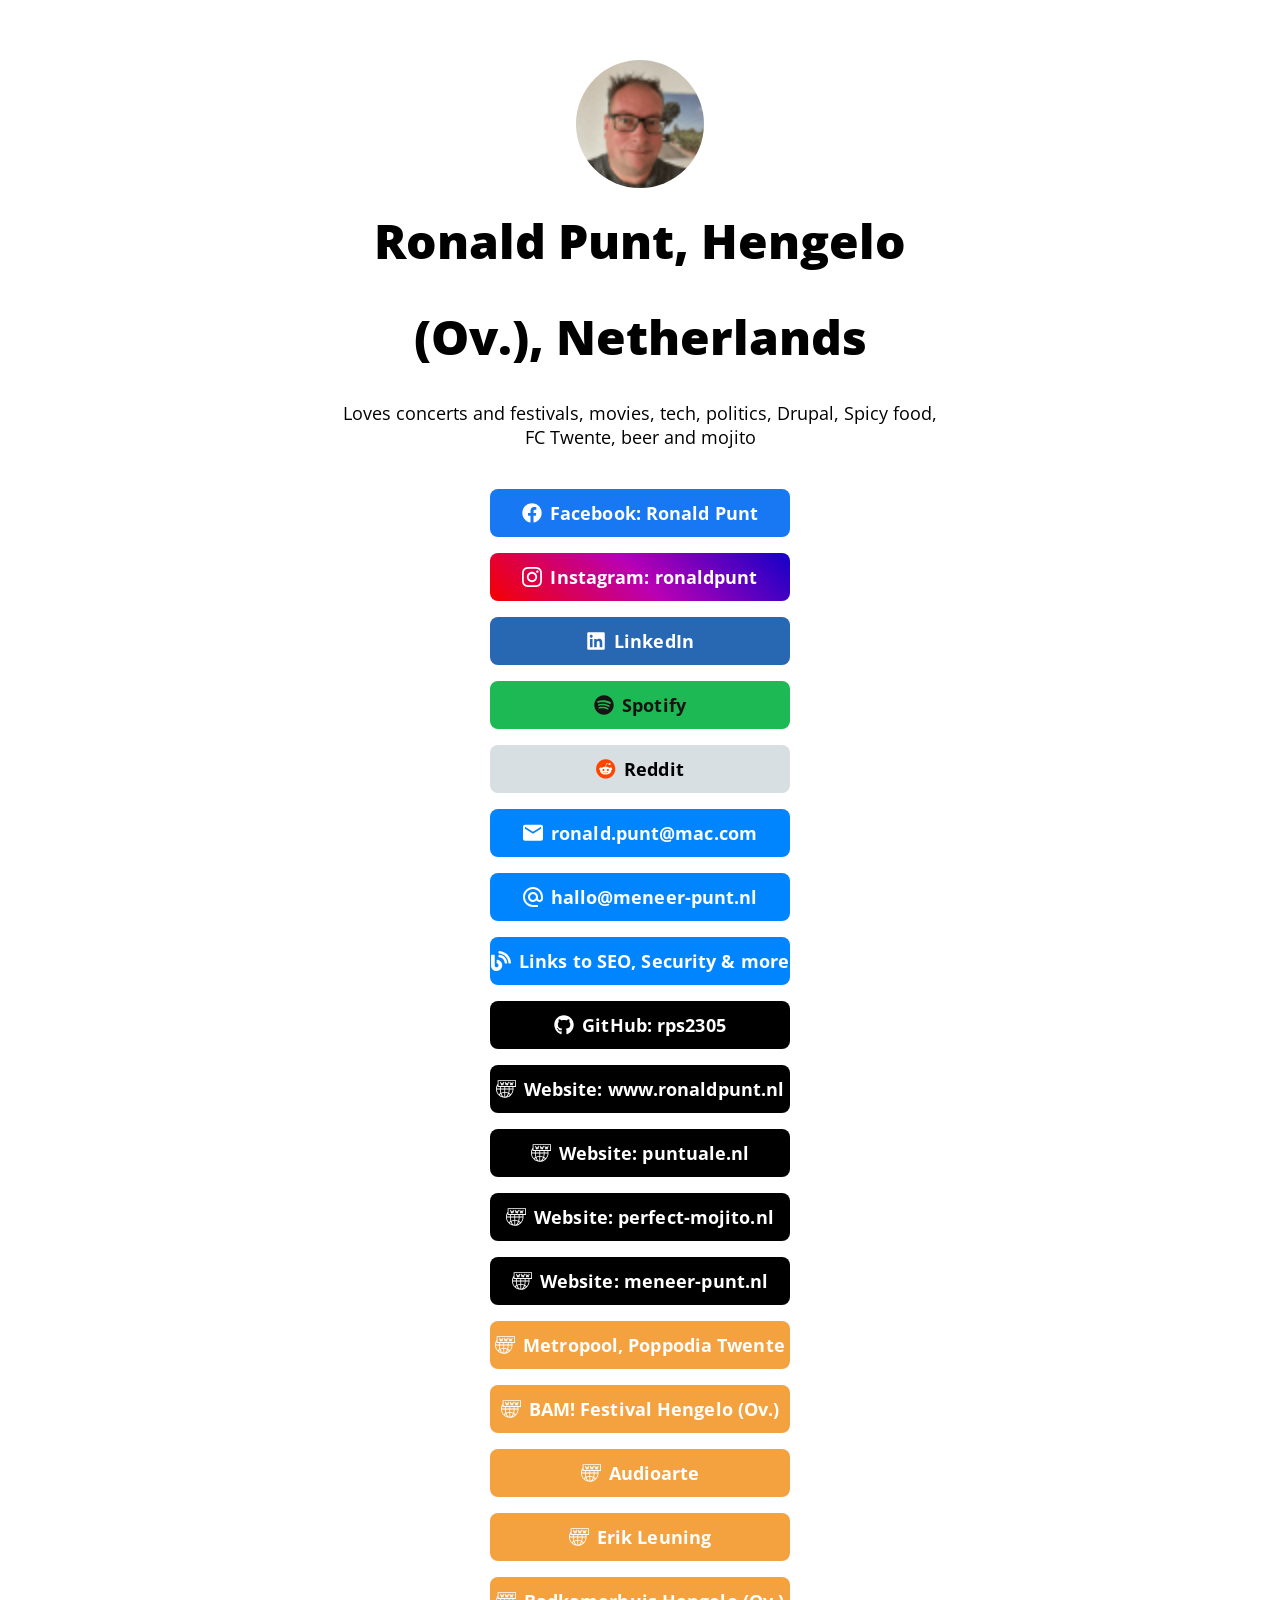
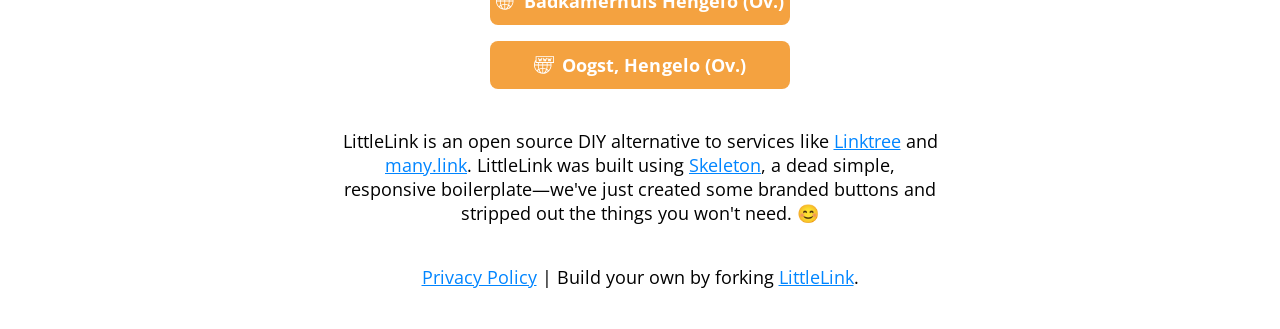
<file: littlelink/index.html>
<!DOCTYPE html>
<html lang="en">
  <head>
    <!-- Page Information
  –––––––––––––––––––––––––––––––––––––––––––––––––– -->
    <meta charset="utf-8" />
    <title>LittleLink - Ronald Punt, Hengelo (Ov.), Netherlands</title>
    <meta name="description" content="Find all Ronald Punt related links" />
    <meta name="author" content="Ronald Punt" />

    <!-- Mobile Specific Metas
  –––––––––––––––––––––––––––––––––––––––––––––––––– -->
    <meta name="viewport" content="width=device-width, initial-scale=1" />

    <!-- FONT
  –––––––––––––––––––––––––––––––––––––––––––––––––– -->
    <link
      href="https://fonts.googleapis.com/css?family=Open+Sans:400,600,700,800&display=swap"
      rel="stylesheet"
    />

    <!-- CSS
  –––––––––––––––––––––––––––––––––––––––––––––––––– -->
    <link rel="stylesheet" href="css/normalize.css" />

    <!-- Themes:
         Auto:   css/skeleton-auto.css
         Light:  css/skeleton-light.css
         Dark:   css/skeleton-dark.css
  -->
    <link rel="stylesheet" href="css/skeleton-auto.css" />

    <link rel="stylesheet" href="css/brands.css" />

    <!-- Favicon
  –––––––––––––––––––––––––––––––––––––––––––––––––– -->

  </head>

  <body>
    <!-- Primary Page Layout
  –––––––––––––––––––––––––––––––––––––––––––––––––– -->
    <div class="container">
      <div class="row">
        <div class="column" style="margin-top: 10%">
          <!--

          ## Getting Started with LittleLink

          This page has been built with every pre-designed button available in LittleLink by default. You can rearrange and delete as needed.

          You can add your own brand or others brands you may need in the `css/brands.css` file.

          You can add custom icons to `images/icons/...`. It is recommended to use a 24x24 .SVG.

          Edit the "Your Image Here" section to add your own personal branding, like a picture of yourself or your brand logo!

          Edit the "Title" section to change the page heading. You can use something like your name, your social handle, or your brand name.

          Edit the "Short Bio" section tell users about yourself or your brand.

        -->

          <!-- Your Image Here -->
          <img
            src="images/avatar.png"
            class="avatar"
            srcset="images/avatar@2x.png 2x"
            alt="LittleLink Logo"
          />

          <!-- Title -->
          <h1>Ronald Punt, Hengelo (Ov.), Netherlands</h1>

          <!-- Short Bio -->
          <p>
           Loves concerts and festivals, movies, tech, politics, Drupal, Spicy food, FC Twente, beer and mojito
          </p>

          <!--

          ## Breaking down <a> attributes:

          1.) class="button button-default" | The first "button" here is telling this <a> tag that it should make this element a button and applies the default styling in `css/brands.css`.
          The second portion, button-default, is declaring the specific brand style you would like to apply. Here we're applying the "default" style and color.
          If you want to make this button to use the brand colors for Discord, just change "button-default" to "button-discord". Brands are found in `css/brands.css`. You can always edit & add your own there.

          2.) Replace the # in href="#" with the desired target URL for the button.

          3.) target="_blank" | This attribute opens links in a new tab. Remove this attribute to prevent links from opening in a new tab.

          4.) rel="noopener" | This attribute instructs the browser to navigate to the target resource without granting the new browsing context access to the document that opened it.
          This is especially useful when opening untrusted links. https://developer.mozilla.org/en-US/docs/Web/HTML/Link_types/noopener

          ## Breaking down the <img> attributes:

          1.) class="icon" | This class is telling the <img> tag that it should use the styling for icons found in `css/brands.css`.

          2.) src="icons/[icon_name].svg" | This defines the icon you would like to display from the icons/ folder. For example, you can change this to src="icons/discord.svg" to use the Discord icon.
          Add your own 24x24 icons to the "icons" folder to reference them. We recommend providing a SVG.

          3.) alt="Example Logo" | This alt attribute helps provides alternate text for an image, this can assist users who use screen readers.

        -->

          <!-- Facebook -->
          <a
            class="button button-faceb"
            href="https://www.facebook.com/ronald.punt"
            target="_blank"
            rel="noopener"
          >
            <img
              class="icon"
              src="images/icons/facebook.svg"
              alt="Facebook Logo"
            />Facebook: Ronald Punt</a
          >
          <br />
          <!-- Instagram -->
          <a
            class="button button-instagram"
            href="https://www.instagram.com/ronaldpunt/"
            target="_blank"
            rel="noopener"
          >
            <img
              class="icon"
              src="images/icons/instagram.svg"
              alt="Instagram Logo"
            />Instagram: ronaldpunt</a
          >
          <br />

          <!-- LinkedIn -->
          <a
            class="button button-linked"
            href="https://www.linkedin.com/in/ronaldpunt/"
            target="_blank"
            rel="noopener"
          >
            <img
              class="icon"
              src="images/icons/linkedin.svg"
              alt="LinkedIn Logo"
            />LinkedIn</a
          >
          <br />

  


          <!-- Spotify -->
          <a
            class="button button-spotify"
            href="https://open.spotify.com/user/ronaldpunt"
            target="_blank"
            rel="noopener"
          >
            <img
              class="icon"
              src="images/icons/spotify.svg"
              alt="Spotify Logo"
            />Spotify</a
          >
          <br />

          <!-- Reddit -->
          <a
            class="button button-reddit"
            href="https://www.reddit.com/user/ronaldpunt"
            target="_blank"
            rel="noopener"
          >
            <img
              class="icon"
              src="images/icons/reddit.svg"
              alt="Reddit Logo"
            />Reddit</a
          >
          <br />


          <!-- Email -->
          <a
            class="button button-default"
            href="mailto:&#114;&#111;&#110;&#97;&#108;&#100;&#46;&#112;&#117;&#110;&#116;&#64;&#109;&#97;&#99;&#46;&#99;&#111;&#109;"
            target="_blank"
            rel="noopener"
          >
            <img
              class="icon"
              src="images/icons/email.svg"
              alt="Email Icon"
            />&#114;&#111;&#110;&#97;&#108;&#100;&#46;&#112;&#117;&#110;&#116;&#64;&#109;&#97;&#99;&#46;&#99;&#111;&#109;</a
          >
          <br />

          <!-- Email Alternative -->
          <a
            class="button button-default"
            href="mailto:&#104;&#97;&#108;&#108;&#111;&#64;&#109;&#101;&#110;&#101;&#101;&#114;&#45;&#112;&#117;&#110;&#116;&#46;&#110;&#108;"
            target="_blank"
            rel="noopener"
          >
            <img
              class="icon"
              src="images/icons/email_alt.svg"
              alt="Email Icon"
            />&#104;&#97;&#108;&#108;&#111;&#64;&#109;&#101;&#110;&#101;&#101;&#114;&#45;&#112;&#117;&#110;&#116;&#46;&#110;&#108;</a
          >
          <br />

          <!-- Blog -->
          <a
            class="button button-default"
            href="https://homer.ronaldpunt.nl"
            target="_blank"
            rel="noopener"
          >
            <img
              class="icon"
              src="images/icons/blog.svg"
              alt="Blog Icon"
            />Links to SEO, Security & more</a
          >
          <br />

       <!-- GitHub -->
          <a
            class="button button-github"
            href="https://github.com/rps2305"
            target="_blank"
            rel="noopener"
          >
            <img
              class="icon"
              src="images/icons/github.svg"
              alt="GitHub Logo"
            />GitHub: rps2305</a
          >
          <br />       

  

    <!-- Web -->
          <a class="button button-web" href="https://www.ronaldpunt.nl" target="_blank" rel="noopener">
            <img
              class="icon"
              src="images/icons/web.svg"
              alt="Web Logo"
            />Website: www.ronaldpunt.nl</a
          >
          <br />
          
        <!-- Web -->
          <a class="button button-web" href="https://puntuale.nl" target="_blank" rel="noopener">
            <img
              class="icon"
              src="images/icons/web.svg"
              alt="Web Logo"
            />Website: puntuale.nl</a
          >
          <br />

          <!-- Web -->
          <a class="button button-web" href="https://perfect-mojito.nl" target="_blank" rel="noopener">
            <img
              class="icon"
              src="images/icons/web.svg"
              alt="Web Logo"
            />Website: perfect-mojito.nl</a
          >
          <br />
                    <!-- Web -->
          <a class="button button-web" href="https://meneer-punt.nl" target="_blank" rel="noopener">
            <img
              class="icon"
              src="images/icons/web.svg"
              alt="Web Logo"
            />Website: meneer-punt.nl</a
          >
          <br />
          <!-- Web affilate -->
          <a class="button button-web01" href="https://metropool.nl" target="_blank" rel="noopener">
            <img
              class="icon"
              src="images/icons/web.svg"
              alt="Metropool, Poppodia van Twente"
            />Metropool, Poppodia Twente</a
          >
          <br />
               <!-- Web affilate -->
          <a class="button button-web01" href="https://www.bamfestival.nl" target="_blank" rel="noopener">
            <img
              class="icon"
              src="images/icons/web.svg"
              alt="BAM! Festival Hengelo (Ov.)"
            />BAM! Festival Hengelo (Ov.)</a
          >
          <br />

                    <!-- Web affilate -->
          <a class="button button-web01" href="https://www.audioarte.nl" target="_blank" rel="noopener">
            <img
              class="icon"
              src="images/icons/web.svg"
              alt="Audioarte, exclusive high end audio import, dealer & distributor."
            />Audioarte</a
          >
          <br />
                    <!-- Web affilate -->
          <a class="button button-web01" href="https://www.erikleuning.nl" target="_blank" rel="noopener">
            <img
              class="icon"
              src="images/icons/web.svg"
              alt="Erik Leuning | BEGELEIDING EN ONDERSTEUNING"
            />Erik Leuning</a
          >
          <br />
                              <!-- Web affilate -->
          <a class="button button-web01" href="https://www.badkamerhuis-hengelo.nl" target="_blank" rel="noopener">
            <img
              class="icon"
              src="images/icons/web.svg"
              alt="Badkamerhuis Hengelo (Ov.)"
            />Badkamerhuis Hengelo (Ov.)</a
          >
          <br />
                                        <!-- Web affilate -->
          <a class="button button-web01" href="https://oogst.eu" target="_blank" rel="noopener">
            <img
              class="icon"
              src="images/icons/web.svg"
              alt="Stichting Creatieve Broedplaats Twente, Hengelo, Overijssel, Beekplein"
            />Oogst, Hengelo (Ov.)</a
          >
          <br />
                                        <!-- Web affilate -->
 

<script async src="https://pagead2.googlesyndication.com/pagead/js/adsbygoogle.js?client=ca-pub-1485571993238900"
     crossorigin="anonymous"></script>
<!-- horizontaal-RP -->
<ins class="adsbygoogle"
     style="display:block"
     data-ad-client="ca-pub-1485571993238900"
     data-ad-slot="5949878449"
     data-ad-format="auto"
     data-full-width-responsive="true"></ins>
<script>
     (adsbygoogle = window.adsbygoogle || []).push({});
</script>
          <br />
          <!--
            Footer:
            This includes a link to privacy.html page which can be setup for your Privacy Policy.
            This also includes a link to the LittleLink repository to make forking LittleLink easier.
            You can edit or remove anything here to make your own footer.
        -->

                <!-- Short Bio -->
          <p>
            LittleLink is an open source DIY alternative to services like
            <a href="https://linktr.ee" target="_blank" rel="noopener"
              >Linktree</a
            >
            and
            <a href="https://many.link" target="_blank" rel="noopener"
              >many.link</a
            >. LittleLink was built using
            <a href="http://www.getskeleton.com" target="_blank" rel="noopener"
              >Skeleton</a
            >, a dead simple, responsive boilerplate—we've just created some
            branded buttons and stripped out the things you won't need. 😊
          </p>
          <p>
            <a href="privacy.html">Privacy Policy</a> | Build your own by
            forking
            <a href="https://littlelink.io" target="_blank" rel="noopener"
              >LittleLink</a
            >.
          </p>
        </div>
      </div>
    </div>

    <!-- End Document
  –––––––––––––––––––––––––––––––––––––––––––––––––– -->
<!-- Matomo -->
<script>
  var _paq = window._paq = window._paq || [];
  /* tracker methods like "setCustomDimension" should be called before "trackPageView" */
  _paq.push(['trackPageView']);
  _paq.push(['enableLinkTracking']);
  (function() {
    var u="https://matomo.puntuale.nl/";
    _paq.push(['setTrackerUrl', u+'matomo.php']);
    _paq.push(['setSiteId', '6']);
    var d=document, g=d.createElement('script'), s=d.getElementsByTagName('script')[0];
    g.async=true; g.src=u+'matomo.js'; s.parentNode.insertBefore(g,s);
  })();
</script>
<!-- End Matomo Code -->
  </body>
</html>
</file>
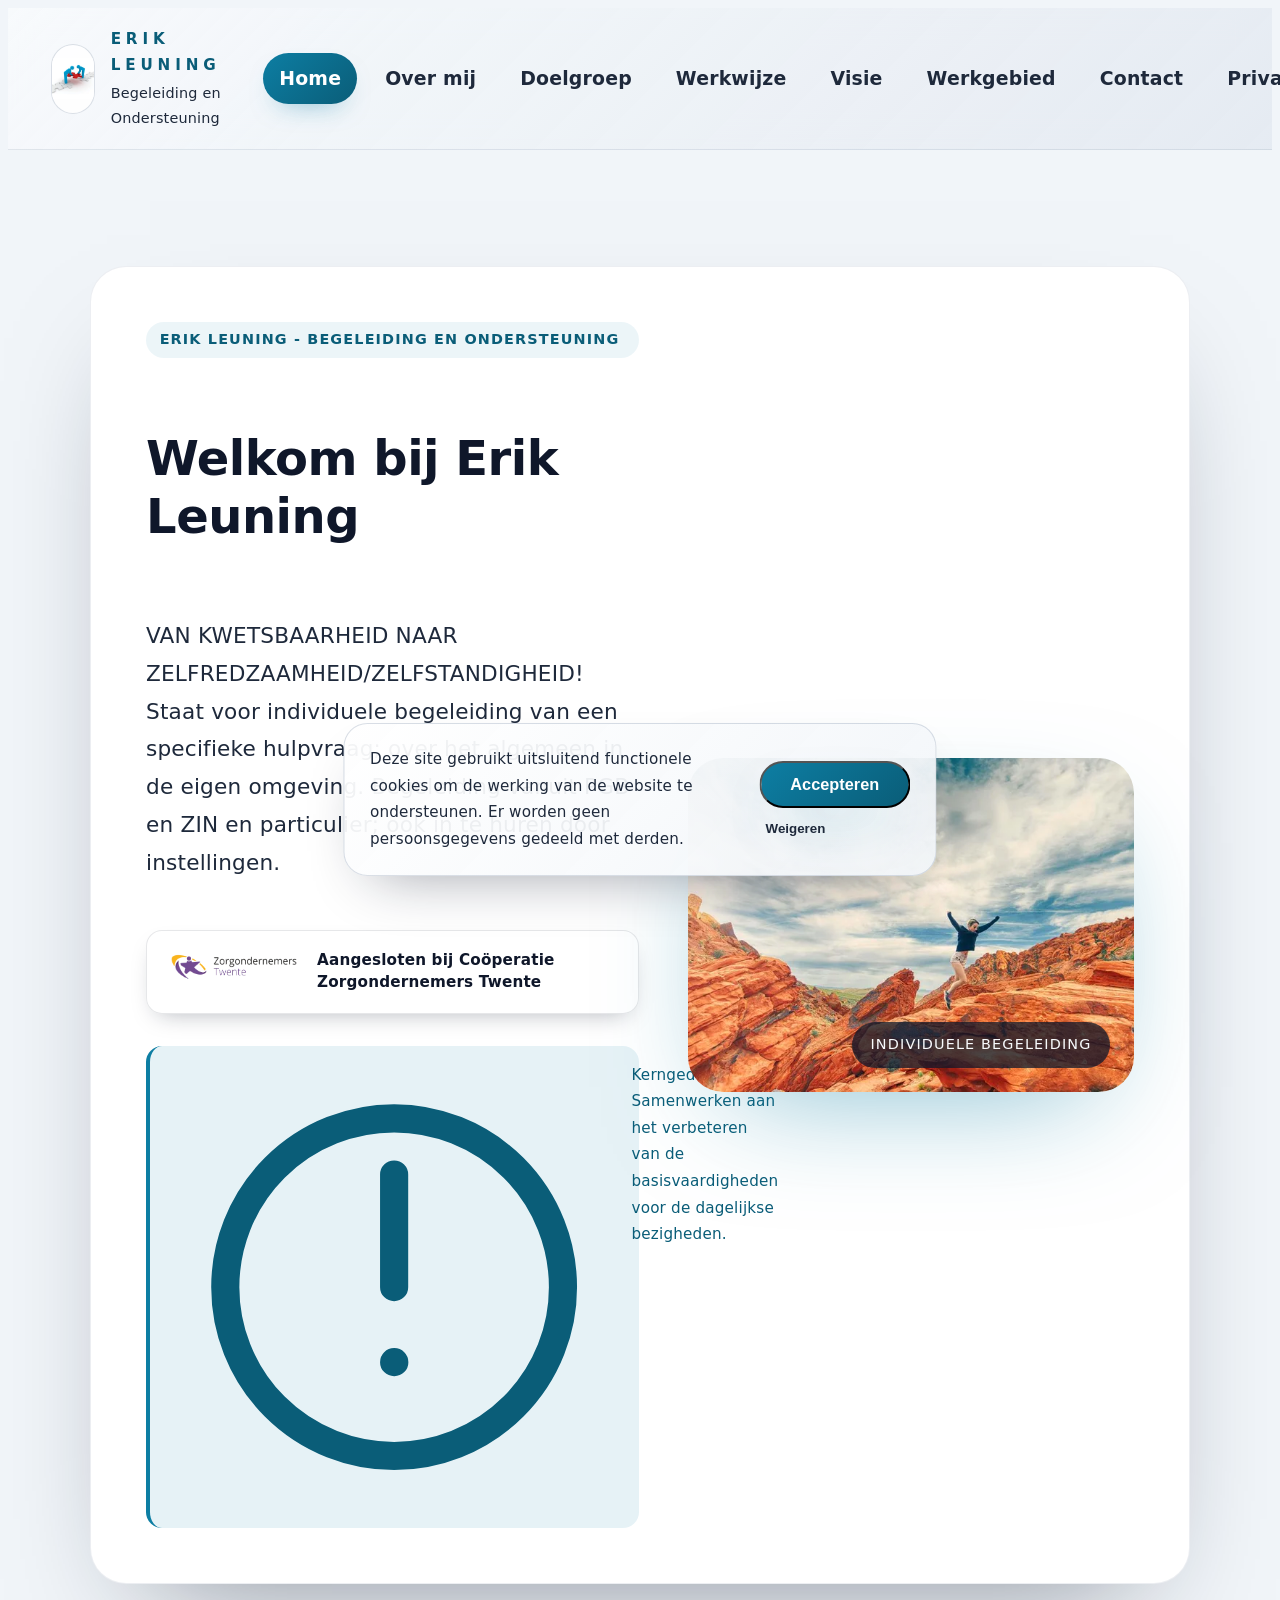
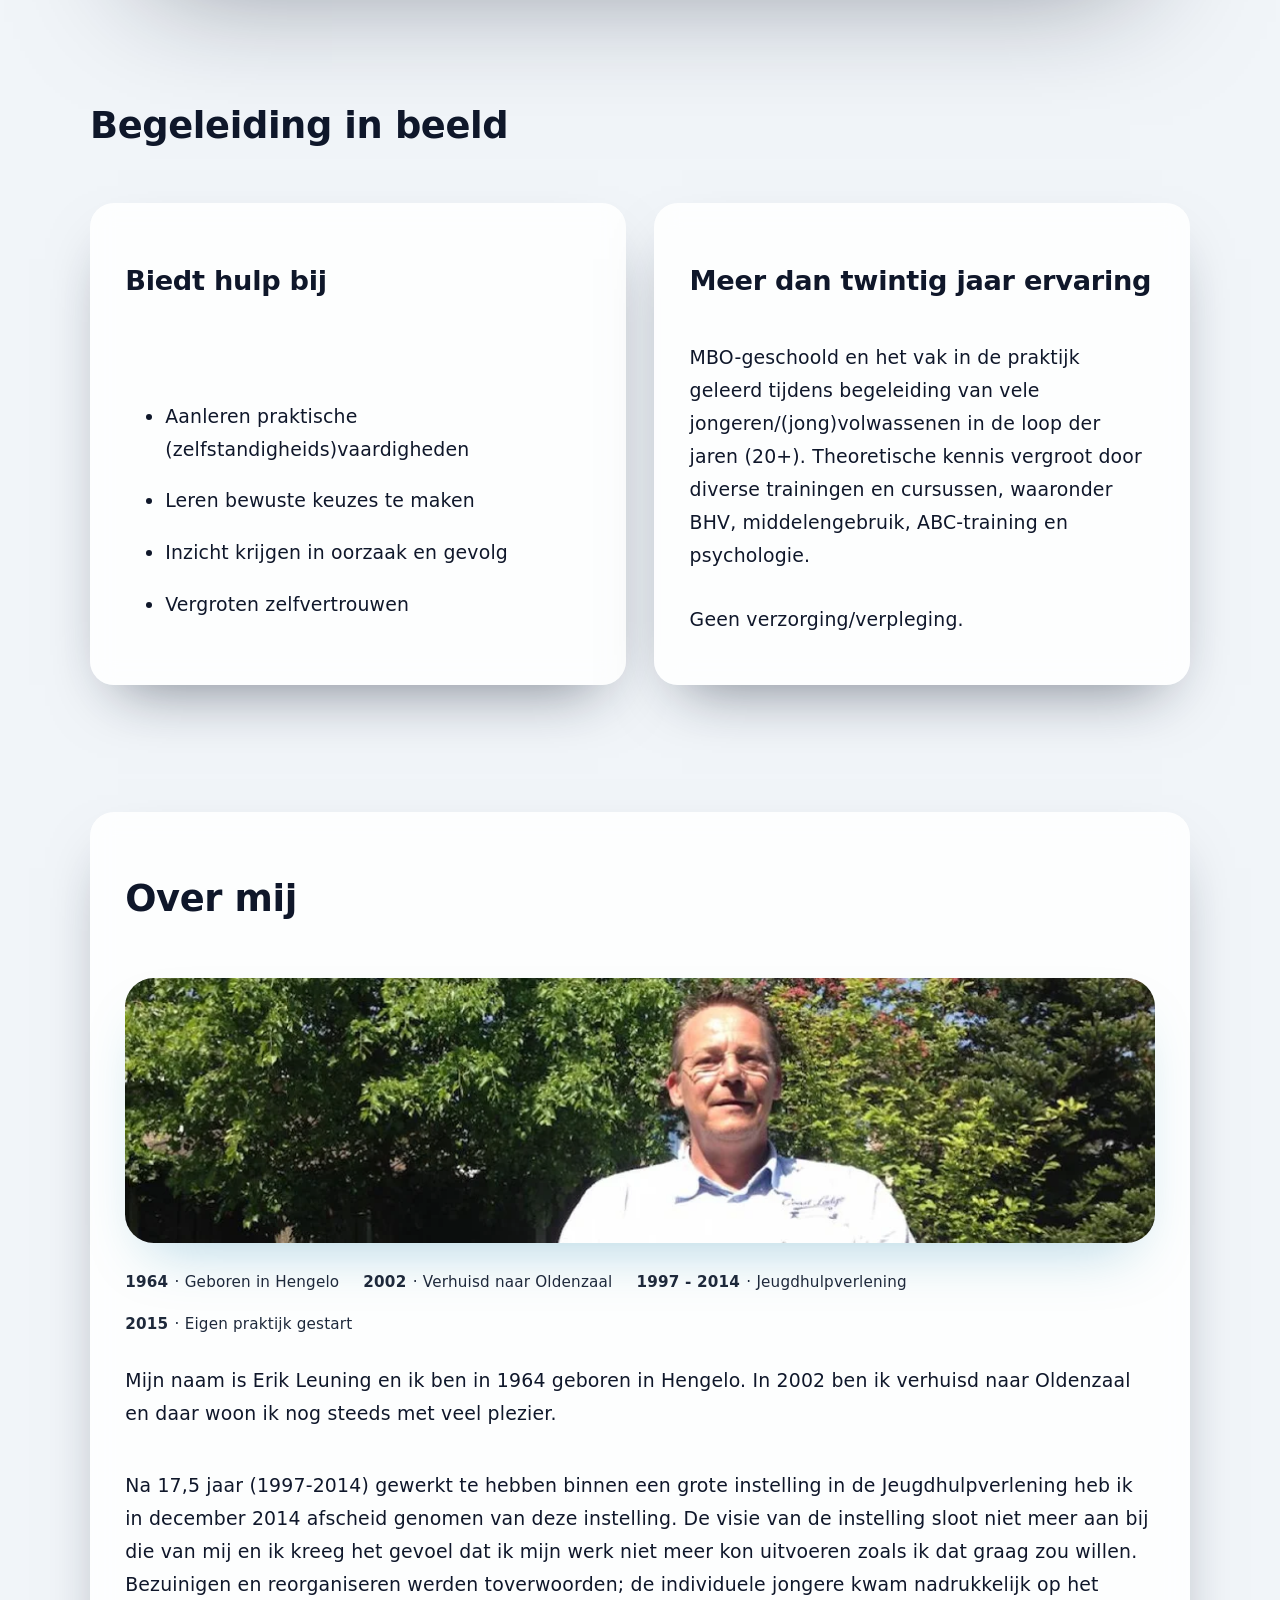
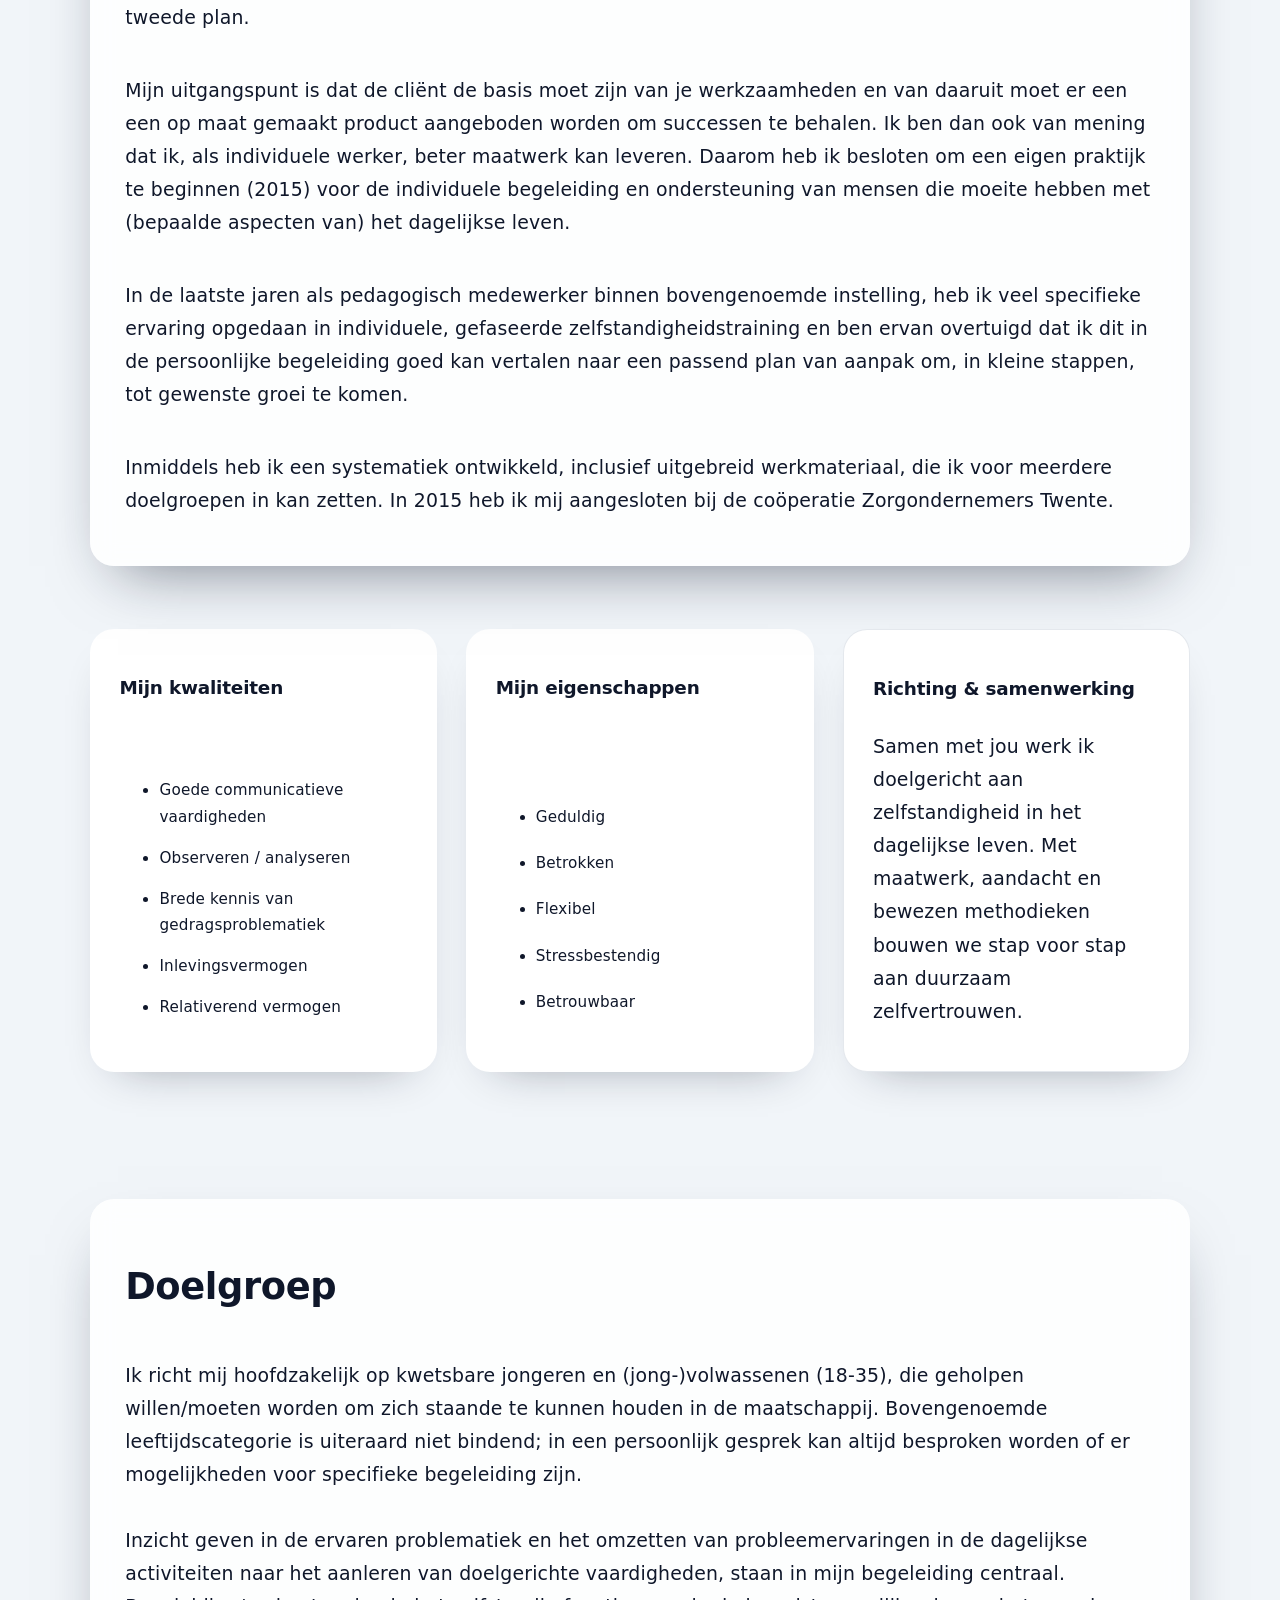
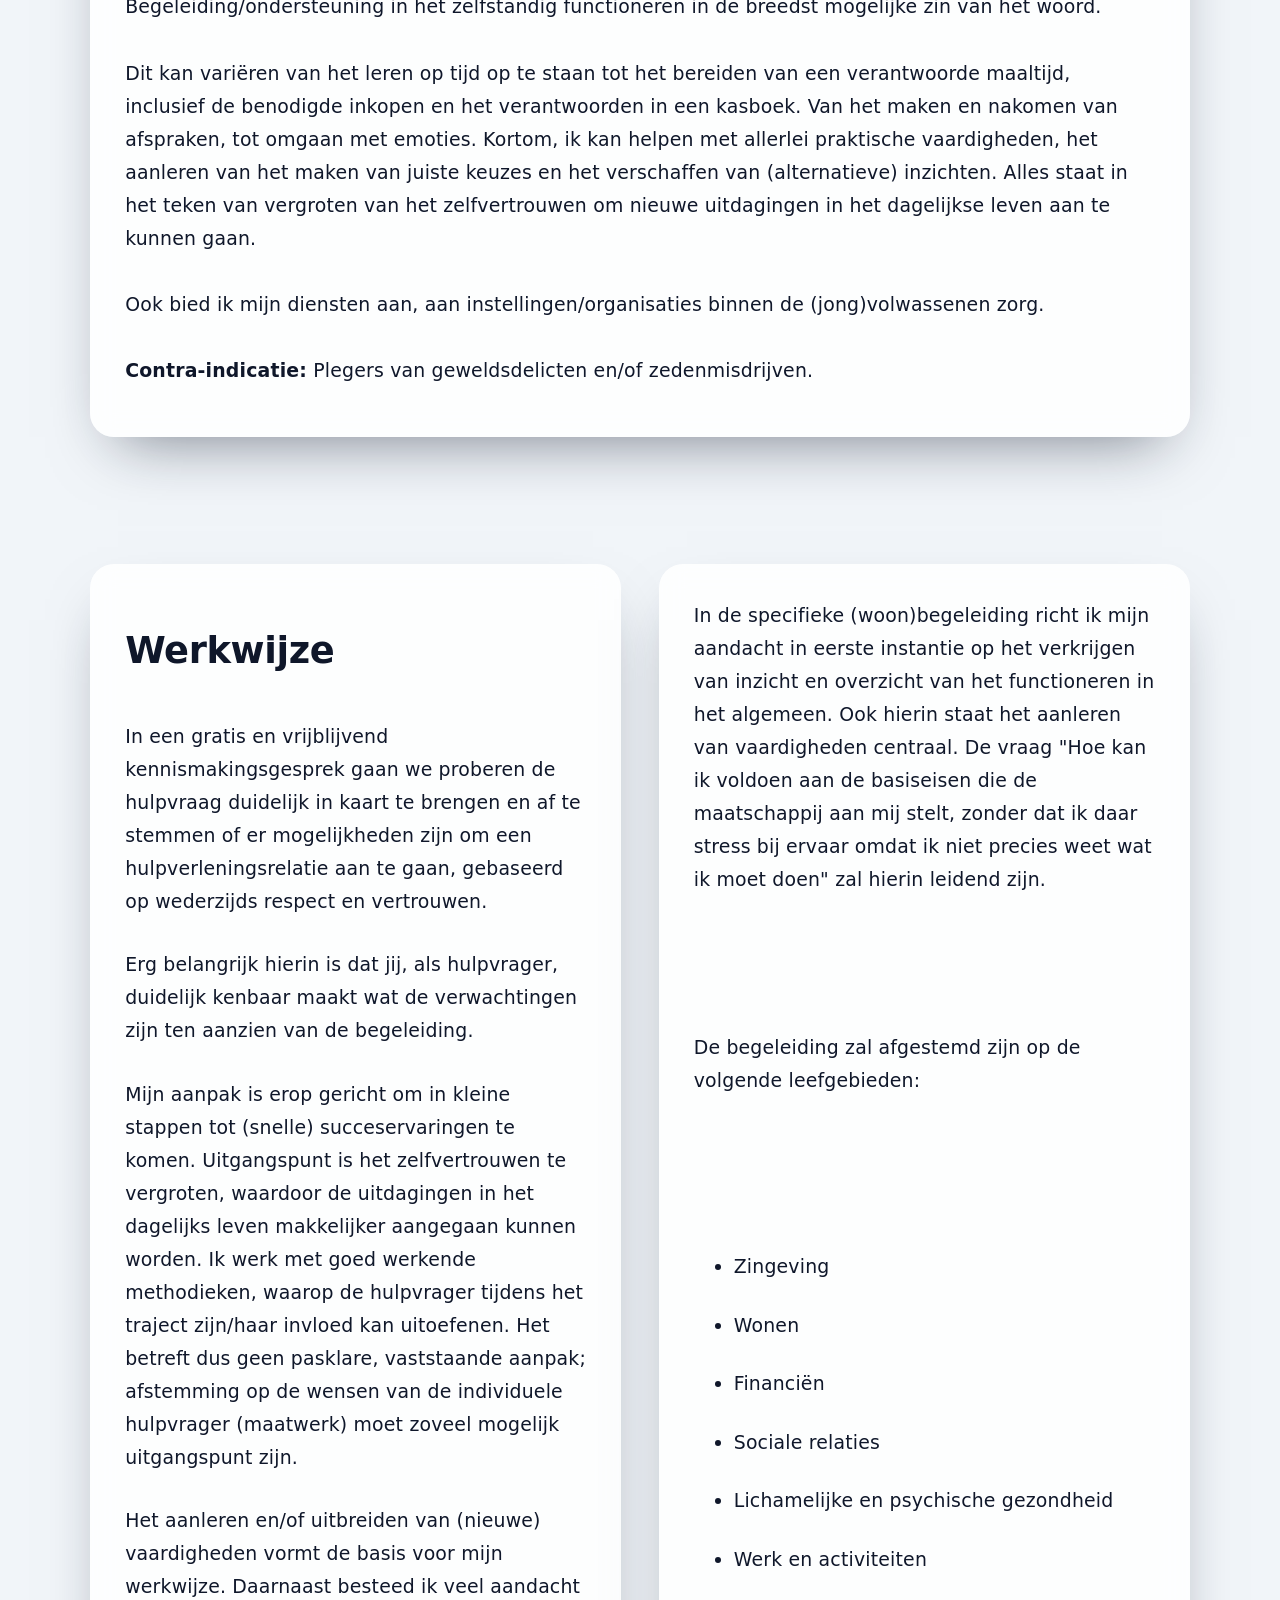
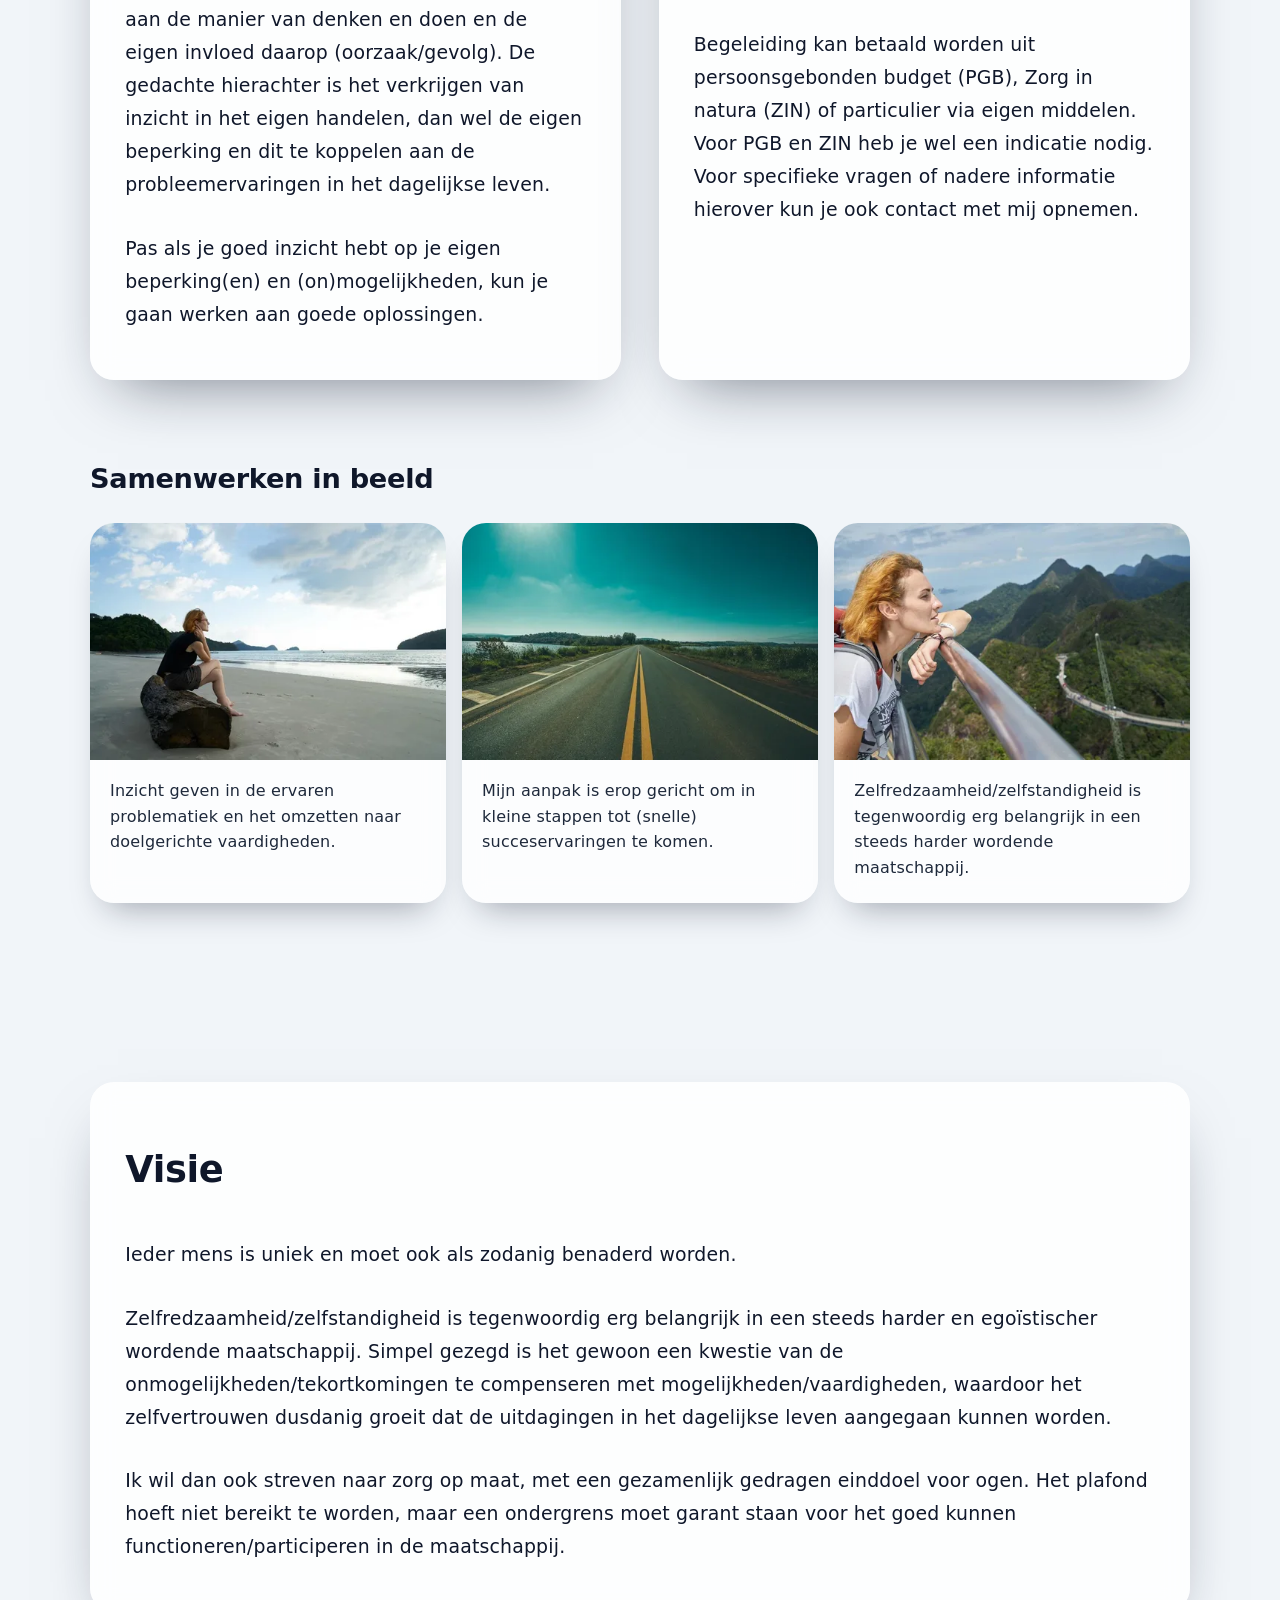
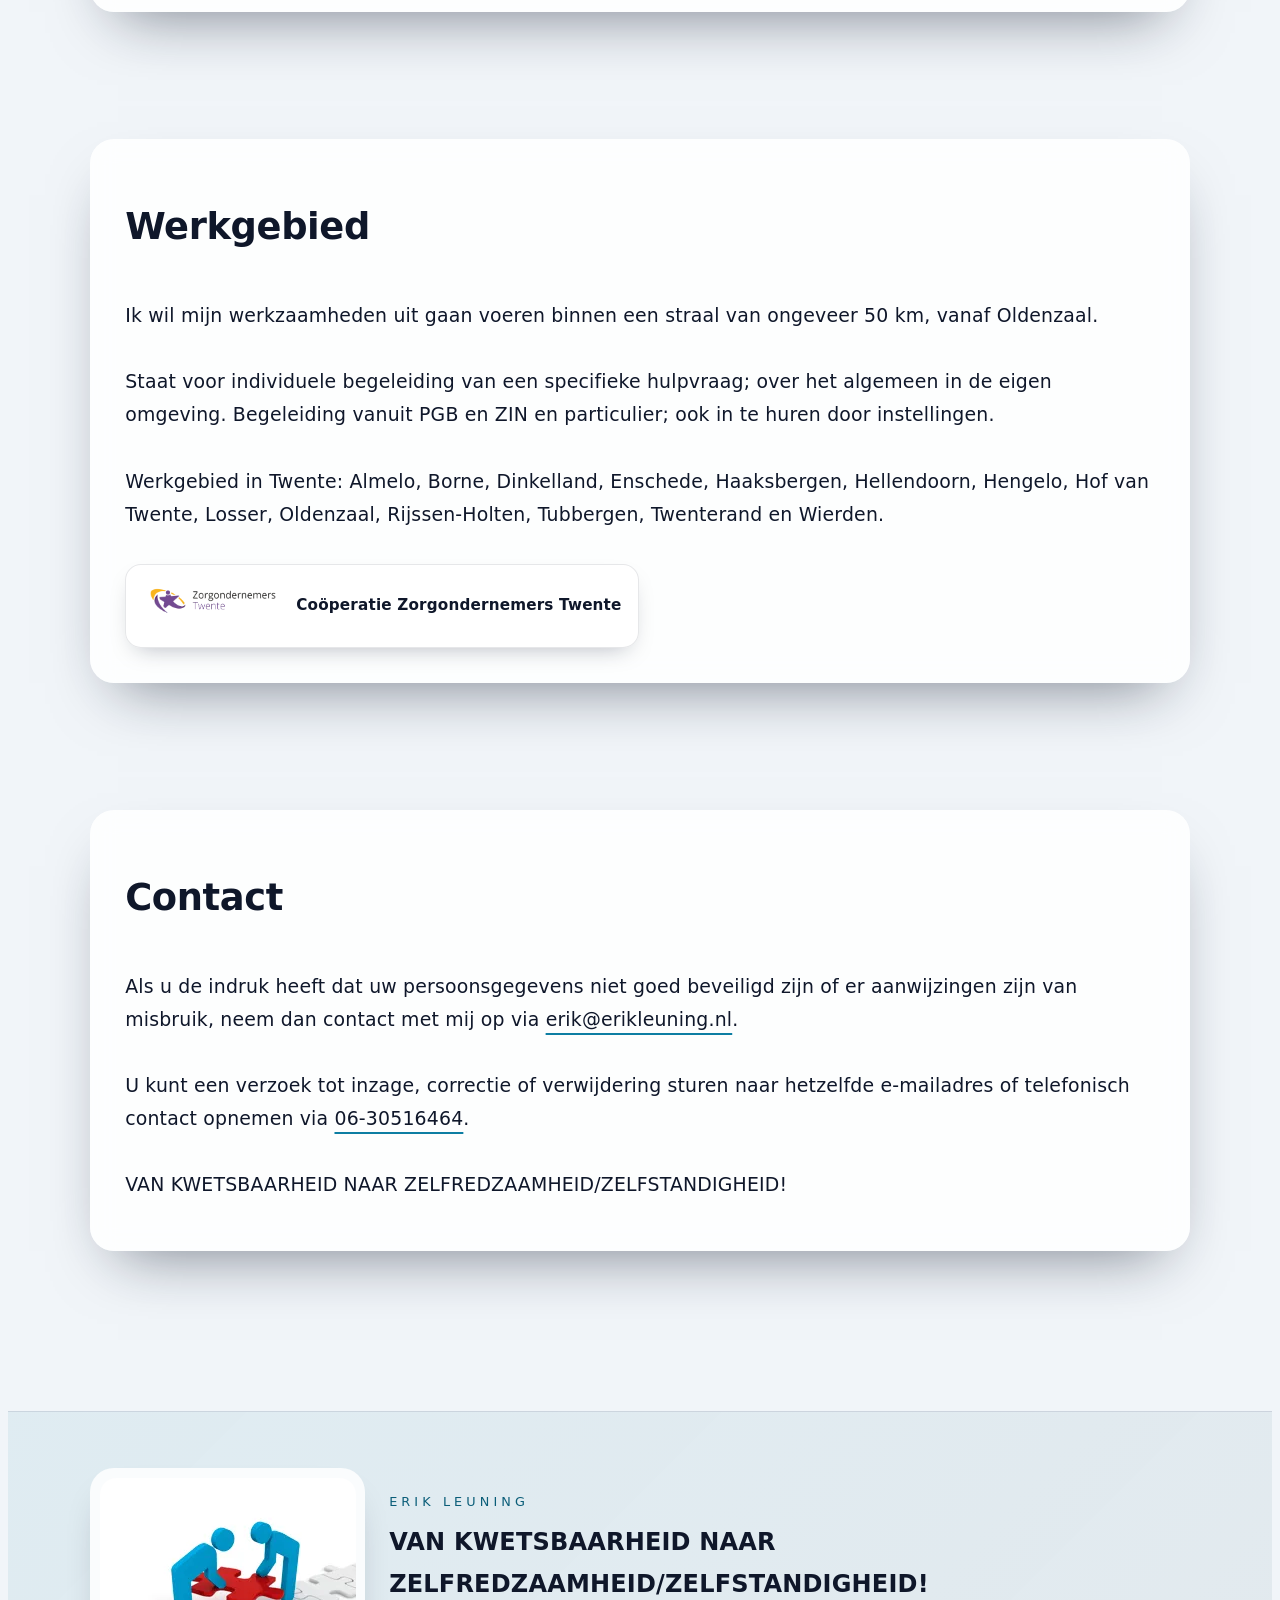
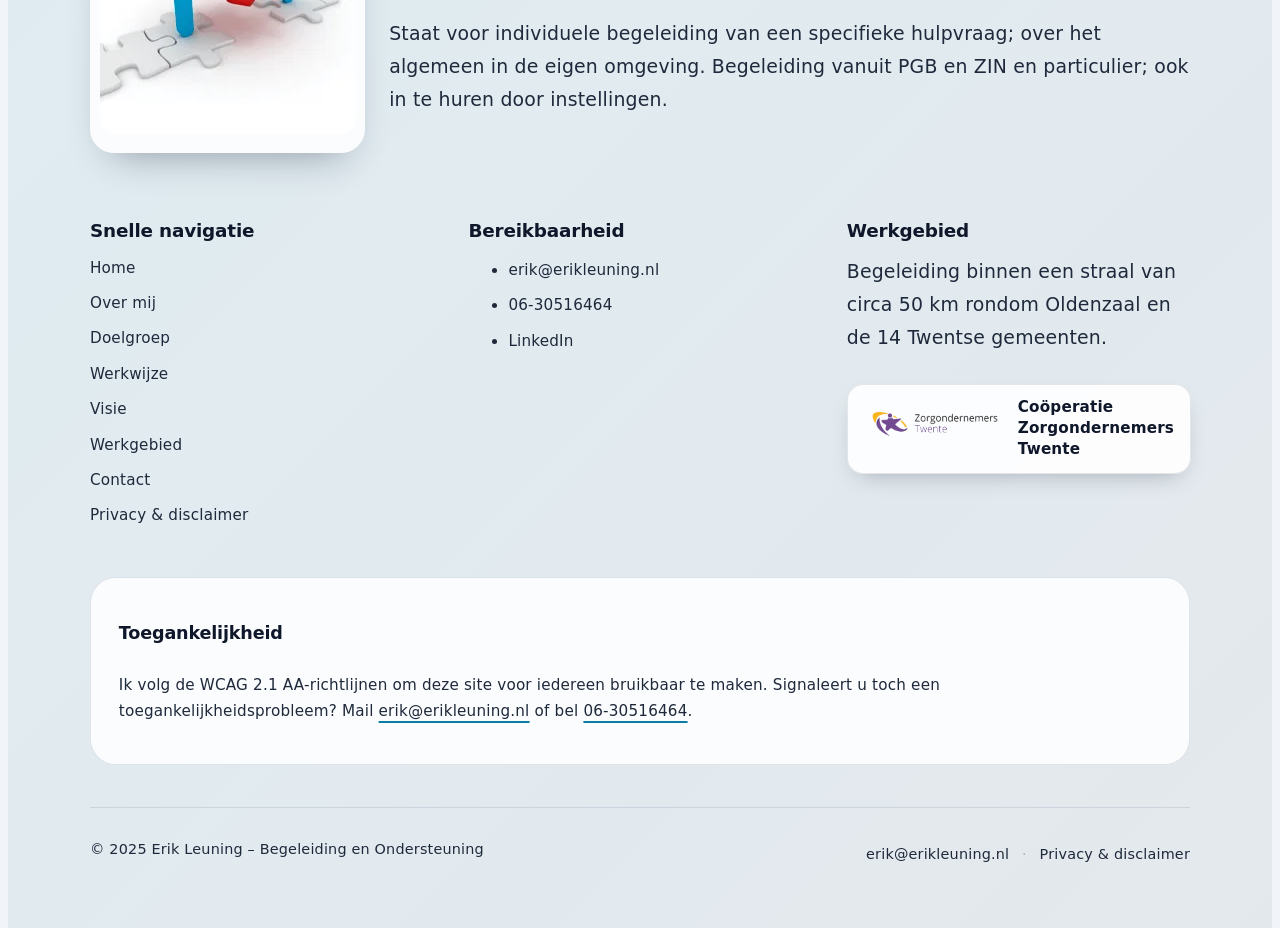
<file: littlelink/erikleuning/index.html>
<!DOCTYPE html>
<html lang="nl" class="h-full">
  <head>
    <meta charset="utf-8" />
    <meta name="viewport" content="width=device-width, initial-scale=1" />
    <title>Erik Leuning – Begeleiding en Ondersteuning – Oldenzaal</title>
    <meta name="description" content="Plan een kennismaking met Erik Leuning voor persoonlijke begeleiding in Oldenzaal en Twente. Praktische ondersteuning richting zelfstandigheid met vertrouwde zorg." />
    <link rel="canonical" href="https://www.erikleuning.nl/" />
    <meta itemprop="name" content="Erik Leuning – Begeleiding en Ondersteuning – Oldenzaal" />
    <meta itemprop="description" content="Plan een kennismaking met Erik Leuning voor persoonlijke begeleiding in Oldenzaal en Twente. Praktische ondersteuning richting zelfstandigheid met vertrouwde zorg." />
    <meta itemprop="image" content="https://www.erikleuning.nl/images/header-erik-leuning-1024.webp" />
    <meta property="og:locale" content="nl_NL" />
    <meta property="og:type" content="website" />
    <meta property="og:site_name" content="Erik Leuning – Begeleiding en Ondersteuning" />
    <meta property="og:title" content="Erik Leuning – Begeleiding en Ondersteuning – Oldenzaal" />
    <meta property="og:description" content="Plan een kennismaking met Erik Leuning voor persoonlijke begeleiding in Oldenzaal en Twente. Praktische ondersteuning richting zelfstandigheid met vertrouwde zorg." />
    <meta property="og:url" content="https://www.erikleuning.nl/" />
    <meta property="og:image" content="https://www.erikleuning.nl/images/header-erik-leuning-1024.webp" />
    <meta name="twitter:card" content="summary_large_image" />
    <meta name="twitter:title" content="Erik Leuning – Begeleiding en Ondersteuning – Oldenzaal" />
    <meta name="twitter:description" content="Plan een kennismaking met Erik Leuning voor persoonlijke begeleiding in Oldenzaal en Twente. Praktische ondersteuning richting zelfstandigheid met vertrouwde zorg." />
    <meta name="twitter:image" content="https://www.erikleuning.nl/images/header-erik-leuning-1024.webp" />
    <link rel="icon" href="favicon.ico" sizes="any" />
    <link rel="manifest" href="site.webmanifest" />
    <link rel="apple-touch-icon" sizes="180x180" href="apple-touch-icon.png" />
    <link rel="preconnect" href="https://a.tile.openstreetmap.org" crossorigin />
    <link rel="preconnect" href="https://b.tile.openstreetmap.org" crossorigin />
    <link rel="preconnect" href="https://c.tile.openstreetmap.org" crossorigin />
    <script>
      (() => {
        const key = 'erikleuning-theme';
        const stored = window.localStorage.getItem(key);
        const prefersDark = window.matchMedia('(prefers-color-scheme: dark)').matches;
        if (stored === 'dark' || (!stored && prefersDark)) {
          document.documentElement.classList.add('dark');
        }
      })();
    </script>
    <script type="module" crossorigin src="./assets/main-B4fndoTe.js"></script>
    <link rel="stylesheet" crossorigin href="./assets/main-CHu3g1MH.css">
  </head>
  <body class="min-h-full bg-slate-50 text-slate-800 transition-colors dark:bg-slate-900 dark:text-slate-100">
    <header x-data="siteHeader('home')" class="site-header">
  <a href="#inhoud" class="skip-link">Overslaan en naar de inhoud gaan</a>
  <div class="site-header__container">
    <a href="./" class="site-brand focus-ring">
      <picture style="width: 4.25rem; height: 4.25rem; overflow: hidden; border-radius: 999px; border: 1px solid rgba(148, 163, 184, 0.35); display: flex; align-items: center; justify-content: center; background: rgba(255,255,255,0.9);">
        <img
          src="images/logo256x256-256.webp"
          width="128"
          height="128"
          loading="lazy"
          decoding="async"
          alt="Home"
          style="width: 100%; height: 100%; object-fit: contain;" />
      </picture>
      <span style="display: flex; flex-direction: column; gap: 0.15rem;">
        <span class="site-brand__title">Erik Leuning</span>
        <span class="site-brand__subtitle">Begeleiding en Ondersteuning</span>
      </span>
    </a>
    <nav class="primary-nav" aria-label="Hoofdmenu desktop">
      <template x-for="item in $store.navigatie.items" :key="item.href">
        <a
          :href="item.href"
          class="primary-nav__link focus-ring"
          :aria-current="currentFor(item) ? 'page' : undefined"
          x-text="item.label"
          @click="navigate($event, item)"></a>
      </template>
      <button
        type="button"
        class="primary-nav__link focus-ring desktop-theme-toggle"
        @click="toggleTheme"
        :aria-pressed="isDark"
        aria-label="Thema wisselen">
        <template x-if="!isDark">
          <svg width="22" height="22" viewBox="0 0 24 24" fill="none" stroke="currentColor" stroke-width="1.6" aria-hidden="true"><path stroke-linecap="round" stroke-linejoin="round" d="M12 3v2m0 14v2m9-9h-2M5 12H3m15.364-6.364l-1.414 1.414M7.05 16.95 5.636 18.364M18.364 18.364 16.95 16.95M7.05 7.05 5.636 5.636M16 12a4 4 0 11-8 0 4 4 0 018 0z"/></svg>
        </template>
        <template x-if="isDark">
          <svg width="22" height="22" viewBox="0 0 24 24" fill="none" stroke="currentColor" stroke-width="1.6" aria-hidden="true"><path stroke-linecap="round" stroke-linejoin="round" d="M21 12.79A9 9 0 1111.21 3 7.5 7.5 0 0021 12.79z"/></svg>
        </template>
      </button>
    </nav>
    <div style="display: flex; align-items: center; gap: 0.75rem;">
      <button type="button" class="mobile-toggle focus-ring" @click="toggleTheme" :aria-pressed="isDark" aria-label="Thema wisselen">
        <template x-if="!isDark">
          <svg width="22" height="22" viewBox="0 0 24 24" fill="none" stroke="currentColor" stroke-width="1.6" aria-hidden="true"><path stroke-linecap="round" stroke-linejoin="round" d="M12 3v2m0 14v2m9-9h-2M5 12H3m15.364-6.364l-1.414 1.414M7.05 16.95 5.636 18.364M18.364 18.364 16.95 16.95M7.05 7.05 5.636 5.636M16 12a4 4 0 11-8 0 4 4 0 018 0z"/></svg>
        </template>
        <template x-if="isDark">
          <svg width="22" height="22" viewBox="0 0 24 24" fill="none" stroke="currentColor" stroke-width="1.6" aria-hidden="true"><path stroke-linecap="round" stroke-linejoin="round" d="M21 12.79A9 9 0 1111.21 3 7.5 7.5 0 0021 12.79z"/></svg>
        </template>
      </button>
      <button type="button" class="mobile-toggle focus-ring" @click="toggleMenu" :aria-expanded="mobileOpen" aria-controls="hoofdmenu" aria-label="Hoofdmenu wisselen">
        <template x-if="!mobileOpen">
          <svg width="22" height="22" viewBox="0 0 24 24" fill="none" stroke="currentColor" stroke-width="1.6" aria-hidden="true"><path stroke-linecap="round" stroke-linejoin="round" d="M4 6h16M4 12h16M4 18h16"/></svg>
        </template>
        <template x-if="mobileOpen">
          <svg width="22" height="22" viewBox="0 0 24 24" fill="none" stroke="currentColor" stroke-width="1.6" aria-hidden="true"><path stroke-linecap="round" stroke-linejoin="round" d="M6 6l12 12M18 6l-12 12"/></svg>
        </template>
      </button>
    </div>
  </div>
  <div x-show="mobileOpen" x-transition.opacity.duration.200ms class="mobile-panel" id="hoofdmenu" role="dialog" @keydown.window.escape.prevent="closeMenu" @click.away="closeMenu" x-ref="mobilePanel" aria-label="Hoofdmenu mobiel">
    <template x-for="item in $store.navigatie.items" :key="item.href">
      <a
        :href="item.href"
        class="focus-ring"
        :aria-current="currentFor(item) ? 'page' : undefined"
        x-text="item.label"
        @click="navigate($event, item)"></a>
    </template>
  </div>
</header>

    <main id="inhoud" class="page-wrapper">
      <section id="home" data-section="home" class="hero">
        <div class="hero__text">
          <span class="badge">Erik Leuning - Begeleiding en Ondersteuning</span>
          <h1>Welkom bij Erik Leuning</h1>
          <p class="hero__lede">
            VAN KWETSBAARHEID NAAR ZELFREDZAAMHEID/ZELFSTANDIGHEID!<br />
            Staat voor individuele begeleiding van een specifieke hulpvraag; over het algemeen in de eigen omgeving. Begeleiding vanuit PGB en ZIN en particulier; ook in te huren door instellingen.
          </p>
          <div class="hero__cta">
            <a class="partner-link focus-ring" href="https://zorgondernemers-twente.nl" target="_blank" rel="noopener noreferrer">
              <picture>
                <img
                  src="images/zorgondernemers-twente_logo-425.webp"
                  width="142"
                  height="48"
                  loading="lazy"
                  decoding="async"
                  alt="logo Coöperatie Zorgondernemers Twente" />
              </picture>
              <span>Aangesloten bij Coöperatie Zorgondernemers Twente</span>
            </a>
          </div>
          <div class="alert" role="status">
            <svg class="mt-0.5 h-5 w-5 flex-none" viewBox="0 0 24 24" fill="none" stroke="currentColor" stroke-width="1.5" aria-hidden="true"><path stroke-linecap="round" stroke-linejoin="round" d="M12 6v6m0 4h.01M21 12A9 9 0 113 12a9 9 0 0118 0z"/></svg>
            <p>Kerngedachte: Samenwerken aan het verbeteren van de basisvaardigheden voor de dagelijkse bezigheden.</p>
          </div>
        </div>
        <div class="hero-card">
          <picture>
            <img
              src="images/header-erik-leuning-768.webp"
              srcset="images/header-erik-leuning-480.webp 480w, images/header-erik-leuning-768.webp 768w, images/header-erik-leuning-1024.webp 1024w"
              sizes="(max-width: 640px) 90vw, (max-width: 1024px) 45vw, 520px"
              width="1000"
              height="600"
              loading="lazy"
              decoding="async"
              alt="Vrouw rent door het gebergte" />
          </picture>
          <span class="hero-card__badge">Individuele begeleiding</span>
        </div>
      </section>

      <section class="page-section" aria-labelledby="begeleiding-in-beeld">
        <h2 id="begeleiding-in-beeld">Begeleiding in beeld</h2>
        <div class="stat-cards">
          <article class="card" style="display: grid; gap: 1rem;">
            <h3>Biedt hulp bij</h3>
            <ul style="display: grid; gap: 0.55rem;">
              <li>Aanleren praktische (zelfstandigheids)vaardigheden</li>
              <li>Leren bewuste keuzes te maken</li>
              <li>Inzicht krijgen in oorzaak en gevolg</li>
              <li>Vergroten zelfvertrouwen</li>
            </ul>
          </article>
          <article class="card" style="display: grid; gap: 1rem;">
            <h3>Meer dan twintig jaar ervaring</h3>
            <p>MBO-geschoold en het vak in de praktijk geleerd tijdens begeleiding van vele jongeren/(jong)volwassenen in de loop der jaren (20+). Theoretische kennis vergroot door diverse trainingen en cursussen, waaronder BHV, middelengebruik, ABC-training en psychologie.</p>
            <p>Geen verzorging/verpleging.</p>
          </article>
        </div>
      </section>

      <section id="over-mij" data-section="over-mij" class="page-section">
        <div class="about-highlight card">
          <h2>Over mij</h2>
          <figure class="about-figure">
            <picture>
              <img
                src="images/erik-768.webp"
                srcset="images/erik-480.webp 480w, images/erik-768.webp 768w, images/erik-1024.webp 1024w"
                sizes="(max-width: 960px) 100vw, (max-width: 1400px) 70vw, 960px"
                width="1600"
                height="450"
                loading="lazy"
                decoding="async"
                alt="Erik Leuning portret" />
            </picture>
          </figure>
          <div class="about-highlight__meta">
            <span><strong>1964</strong> · Geboren in Hengelo</span>
            <span><strong>2002</strong> · Verhuisd naar Oldenzaal</span>
            <span><strong>1997 - 2014</strong> · Jeugdhulpverlening</span>
            <span><strong>2015</strong> · Eigen praktijk gestart</span>
          </div>
          <p>Mijn naam is Erik Leuning en ik ben in 1964 geboren in Hengelo. In 2002 ben ik verhuisd naar Oldenzaal en daar woon ik nog steeds met veel plezier.</p>
          <p>Na 17,5 jaar (1997-2014) gewerkt te hebben binnen een grote instelling in de Jeugdhulpverlening heb ik in december 2014 afscheid genomen van deze instelling. De visie van de instelling sloot niet meer aan bij die van mij en ik kreeg het gevoel dat ik mijn werk niet meer kon uitvoeren zoals ik dat graag zou willen. Bezuinigen en reorganiseren werden toverwoorden; de individuele jongere kwam nadrukkelijk op het tweede plan.</p>
          <p>Mijn uitgangspunt is dat de cliënt de basis moet zijn van je werkzaamheden en van daaruit moet er een een op maat gemaakt product aangeboden worden om successen te behalen. Ik ben dan ook van mening dat ik, als individuele werker, beter maatwerk kan leveren. Daarom heb ik besloten om een eigen praktijk te beginnen (2015) voor de individuele begeleiding en ondersteuning van mensen die moeite hebben met (bepaalde aspecten van) het dagelijkse leven.</p>
          <p>In de laatste jaren als pedagogisch medewerker binnen bovengenoemde instelling, heb ik veel specifieke ervaring opgedaan in individuele, gefaseerde zelfstandigheidstraining en ben ervan overtuigd dat ik dit in de persoonlijke begeleiding goed kan vertalen naar een passend plan van aanpak om, in kleine stappen, tot gewenste groei te komen.</p>
          <p>Inmiddels heb ik een systematiek ontwikkeld, inclusief uitgebreid werkmateriaal, die ik voor meerdere doelgroepen in kan zetten. In 2015 heb ik mij aangesloten bij de coöperatie Zorgondernemers Twente.</p>
        </div>
        <div class="about-pillars">
          <article>
            <h3>Mijn kwaliteiten</h3>
            <ul>
              <li>Goede communicatieve vaardigheden</li>
              <li>Observeren / analyseren</li>
              <li>Brede kennis van gedragsproblematiek</li>
              <li>Inlevingsvermogen</li>
              <li>Relativerend vermogen</li>
            </ul>
          </article>
          <article>
            <h3>Mijn eigenschappen</h3>
            <ul>
              <li>Geduldig</li>
              <li>Betrokken</li>
              <li>Flexibel</li>
              <li>Stressbestendig</li>
              <li>Betrouwbaar</li>
            </ul>
          </article>
          <article class="signature-card">
            <h3>Richting &amp; samenwerking</h3>
            <p>Samen met jou werk ik doelgericht aan zelfstandigheid in het dagelijkse leven. Met maatwerk, aandacht en bewezen methodieken bouwen we stap voor stap aan duurzaam zelfvertrouwen.</p>
          </article>
        </div>
      </section>

      <section id="doelgroep" data-section="doelgroep" class="page-section">
        <div class="card" style="display: grid; gap: 1.2rem;">
          <h2>Doelgroep</h2>
          <p>Ik richt mij hoofdzakelijk op kwetsbare jongeren en (jong-)volwassenen (18-35), die geholpen willen/moeten worden om zich staande te kunnen houden in de maatschappij. Bovengenoemde leeftijdscategorie is uiteraard niet bindend; in een persoonlijk gesprek kan altijd besproken worden of er mogelijkheden voor specifieke begeleiding zijn.</p>
          <p>Inzicht geven in de ervaren problematiek en het omzetten van probleemervaringen in de dagelijkse activiteiten naar het aanleren van doelgerichte vaardigheden, staan in mijn begeleiding centraal. Begeleiding/ondersteuning in het zelfstandig functioneren in de breedst mogelijke zin van het woord.</p>
          <p>Dit kan variëren van het leren op tijd op te staan tot het bereiden van een verantwoorde maaltijd, inclusief de benodigde inkopen en het verantwoorden in een kasboek. Van het maken en nakomen van afspraken, tot omgaan met emoties. Kortom, ik kan helpen met allerlei praktische vaardigheden, het aanleren van het maken van juiste keuzes en het verschaffen van (alternatieve) inzichten. Alles staat in het teken van vergroten van het zelfvertrouwen om nieuwe uitdagingen in het dagelijkse leven aan te kunnen gaan.</p>
          <p>Ook bied ik mijn diensten aan, aan instellingen/organisaties binnen de (jong)volwassenen zorg.</p>
          <p><strong>Contra-indicatie:</strong> Plegers van geweldsdelicten en/of zedenmisdrijven.</p>
        </div>
      </section>

      <section id="werkwijze" data-section="werkwijze" class="page-section">
        <div class="responsive-two-column">
          <div class="card" style="display: grid; gap: 1rem;">
            <h2>Werkwijze</h2>
            <p>In een gratis en vrijblijvend kennismakingsgesprek gaan we proberen de hulpvraag duidelijk in kaart te brengen en af te stemmen of er mogelijkheden zijn om een hulpverleningsrelatie aan te gaan, gebaseerd op wederzijds respect en vertrouwen.</p>
            <p>Erg belangrijk hierin is dat jij, als hulpvrager, duidelijk kenbaar maakt wat de verwachtingen zijn ten aanzien van de begeleiding.</p>
            <p>Mijn aanpak is erop gericht om in kleine stappen tot (snelle) succeservaringen te komen. Uitgangspunt is het zelfvertrouwen te vergroten, waardoor de uitdagingen in het dagelijks leven makkelijker aangegaan kunnen worden. Ik werk met goed werkende methodieken, waarop de hulpvrager tijdens het traject zijn/haar invloed kan uitoefenen. Het betreft dus geen pasklare, vaststaande aanpak; afstemming op de wensen van de individuele hulpvrager (maatwerk) moet zoveel mogelijk uitgangspunt zijn.</p>
            <p>Het aanleren en/of uitbreiden van (nieuwe) vaardigheden vormt de basis voor mijn werkwijze. Daarnaast besteed ik veel aandacht aan de manier van denken en doen en de eigen invloed daarop (oorzaak/gevolg). De gedachte hierachter is het verkrijgen van inzicht in het eigen handelen, dan wel de eigen beperking en dit te koppelen aan de probleemervaringen in het dagelijkse leven.</p>
            <p>Pas als je goed inzicht hebt op je eigen beperking(en) en (on)mogelijkheden, kun je gaan werken aan goede oplossingen.</p>
          </div>
          <div class="card" style="display: grid; gap: 1rem;">
            <p>In de specifieke (woon)begeleiding richt ik mijn aandacht in eerste instantie op het verkrijgen van inzicht en overzicht van het functioneren in het algemeen. Ook hierin staat het aanleren van vaardigheden centraal. De vraag "Hoe kan ik voldoen aan de basiseisen die de maatschappij aan mij stelt, zonder dat ik daar stress bij ervaar omdat ik niet precies weet wat ik moet doen" zal hierin leidend zijn.</p>
            <p>De begeleiding zal afgestemd zijn op de volgende leefgebieden:</p>
            <ul style="display: grid; gap: 0.5rem;">
              <li>Zingeving</li>
              <li>Wonen</li>
              <li>Financiën</li>
              <li>Sociale relaties</li>
              <li>Lichamelijke en psychische gezondheid</li>
              <li>Werk en activiteiten</li>
            </ul>
            <p>Begeleiding kan betaald worden uit persoonsgebonden budget (PGB), Zorg in natura (ZIN) of particulier via eigen middelen. Voor PGB en ZIN heb je wel een indicatie nodig. Voor specifieke vragen of nadere informatie hierover kun je ook contact met mij opnemen.</p>
          </div>
        </div>
        <div class="image-gallery" style="margin-top: 2rem;">
          <h3>Samenwerken in beeld</h3>
          <div class="image-grid">
            <figure>
              <picture>
                <img
                  src="images/loneliness-2308923_1920-768.webp"
                  srcset="images/loneliness-2308923_1920-480.webp 480w, images/loneliness-2308923_1920-768.webp 768w, images/loneliness-2308923_1920-1024.webp 1024w"
                  sizes="(max-width: 640px) 100vw, (max-width: 1024px) 50vw, 420px"
                  width="1000"
                  height="667"
                  loading="lazy"
                  decoding="async"
                  alt="Vrouw aan het strand" />
              </picture>
              <figcaption>Inzicht geven in de ervaren problematiek en het omzetten naar doelgerichte vaardigheden.</figcaption>
            </figure>
            <figure>
              <picture>
                <img
                  src="images/asphalt-1835525_1920-768.webp"
                  srcset="images/asphalt-1835525_1920-480.webp 480w, images/asphalt-1835525_1920-768.webp 768w, images/asphalt-1835525_1920-1024.webp 1024w"
                  sizes="(max-width: 640px) 100vw, (max-width: 1024px) 50vw, 420px"
                  width="1000"
                  height="667"
                  loading="lazy"
                  decoding="async"
                  alt="Op weg" />
              </picture>
              <figcaption>Mijn aanpak is erop gericht om in kleine stappen tot (snelle) succeservaringen te komen.</figcaption>
            </figure>
            <figure>
              <picture>
                <img
                  src="images/tourist-2436884_1920-768.webp"
                  srcset="images/tourist-2436884_1920-480.webp 480w, images/tourist-2436884_1920-768.webp 768w, images/tourist-2436884_1920-1024.webp 1024w"
                  sizes="(max-width: 640px) 100vw, (max-width: 1024px) 50vw, 420px"
                  width="1000"
                  height="667"
                  loading="lazy"
                  decoding="async"
                  alt="Vrouw kijkt opzij" />
              </picture>
              <figcaption>Zelfredzaamheid/zelfstandigheid is tegenwoordig erg belangrijk in een steeds harder wordende maatschappij.</figcaption>
            </figure>
          </div>
        </div>
      </section>

      <section id="visie" data-section="visie" class="page-section">
        <div class="card" style="display: grid; gap: 1rem;">
          <h2>Visie</h2>
          <p>Ieder mens is uniek en moet ook als zodanig benaderd worden.</p>
          <p>Zelfredzaamheid/zelfstandigheid is tegenwoordig erg belangrijk in een steeds harder en egoïstischer wordende maatschappij. Simpel gezegd is het gewoon een kwestie van de onmogelijkheden/tekortkomingen te compenseren met mogelijkheden/vaardigheden, waardoor het zelfvertrouwen dusdanig groeit dat de uitdagingen in het dagelijkse leven aangegaan kunnen worden.</p>
          <p>Ik wil dan ook streven naar zorg op maat, met een gezamenlijk gedragen einddoel voor ogen. Het plafond hoeft niet bereikt te worden, maar een ondergrens moet garant staan voor het goed kunnen functioneren/participeren in de maatschappij.</p>
        </div>
      </section>

      <section id="werkgebied" data-section="werkgebied" class="page-section">
        <div class="card" style="display: grid; gap: 1.2rem;">
          <h2>Werkgebied</h2>
          <p>Ik wil mijn werkzaamheden uit gaan voeren binnen een straal van ongeveer 50 km, vanaf Oldenzaal.</p>
          <p>Staat voor individuele begeleiding van een specifieke hulpvraag; over het algemeen in de eigen omgeving. Begeleiding vanuit PGB en ZIN en particulier; ook in te huren door instellingen.</p>
          <p>Werkgebied in Twente: Almelo, Borne, Dinkelland, Enschede, Haaksbergen, Hellendoorn, Hengelo, Hof van Twente, Losser, Oldenzaal, Rijssen-Holten, Tubbergen, Twenterand en Wierden.</p>
          <a href="https://zorgondernemers-twente.nl" target="_blank" rel="noopener noreferrer" class="partner-link focus-ring" style="justify-self: start;">
            <picture>
              <img
                src="images/zorgondernemers-twente_logo-425.webp"
                width="142"
                height="48"
                loading="lazy"
                decoding="async"
                alt="logo Coöperatie Zorgondernemers Twente" />
            </picture>
            <span>Coöperatie Zorgondernemers Twente</span>
          </a>
        </div>
      </section>

      <section id="contact" data-section="contact" class="page-section" aria-labelledby="contact-title">
        <div class="card" style="display: grid; gap: 1.2rem;">
          <h2 id="contact-title">Contact</h2>
          <p>Als u de indruk heeft dat uw persoonsgegevens niet goed beveiligd zijn of er aanwijzingen zijn van misbruik, neem dan contact met mij op via <a class="focus-ring email-link" data-email-user="erik" data-email-domain="erikleuning" data-email-tld="nl">erik[at]erikleuning.nl</a>.</p>
          <p>U kunt een verzoek tot inzage, correctie of verwijdering sturen naar hetzelfde e-mailadres of telefonisch contact opnemen via <a href="tel:+31630516464" class="focus-ring">06-30516464</a>.</p>
          <p>VAN KWETSBAARHEID NAAR ZELFREDZAAMHEID/ZELFSTANDIGHEID!</p>
        </div>
      </section>
    </main>
    <footer class="site-footer">
  <div class="site-footer__inner">
    <div class="site-footer__brand">
      <picture>
        <img
          src="images/logo256x256-256.webp"
          width="120"
          height="120"
          loading="lazy"
          decoding="async"
          alt="Erik Leuning logo" />
      </picture>
      <div>
        <p class="site-footer__eyebrow">Erik Leuning</p>
        <p class="site-footer__lead">VAN KWETSBAARHEID NAAR ZELFREDZAAMHEID/ZELFSTANDIGHEID!</p>
        <p>Staat voor individuele begeleiding van een specifieke hulpvraag; over het algemeen in de eigen omgeving. Begeleiding vanuit PGB en ZIN en particulier; ook in te huren door instellingen.</p>
      </div>
    </div>
    <div class="site-footer__grid">
      <div>
        <h3>Snelle navigatie</h3>
        <nav aria-label="Footer" class="site-footer__nav">
          <a href="#home">Home</a>
          <a href="#over-mij">Over mij</a>
          <a href="#doelgroep">Doelgroep</a>
          <a href="#werkwijze">Werkwijze</a>
          <a href="#visie">Visie</a>
          <a href="#werkgebied">Werkgebied</a>
          <a href="#contact">Contact</a>
          <a href="privacyverklaring.html">Privacy &amp; disclaimer</a>
        </nav>
      </div>
      <div>
        <h3>Bereikbaarheid</h3>
        <ul class="site-footer__list">
          <li><a class="focus-ring email-link" data-email-user="erik" data-email-domain="erikleuning" data-email-tld="nl">erik[at]erikleuning.nl</a></li>
          <li><a href="tel:+31630516464" class="focus-ring">06-30516464</a></li>
          <li><a href="https://www.linkedin.com/in/erik-leuning-376558aa/?originalSubdomain=nl" class="focus-ring">LinkedIn</a></li>
        </ul>
      </div>
      <div>
        <h3>Werkgebied</h3>
        <p>Begeleiding binnen een straal van circa 50 km rondom Oldenzaal en de 14 Twentse gemeenten.</p>
        <a href="https://zorgondernemers-twente.nl" target="_blank" rel="noopener" class="partner-link focus-ring" style="margin-top: 1rem;">
          <picture>
            <img
              src="images/zorgondernemers-twente_logo-425.webp"
              width="142"
              height="48"
              loading="lazy"
              decoding="async"
              alt="logo Coöperatie Zorgondernemers Twente" />
          </picture>
          <span>Coöperatie Zorgondernemers Twente</span>
        </a>
      </div>
    </div>
    <section class="site-footer__accessibility" aria-labelledby="footer-accessibility">
      <h3 id="footer-accessibility">Toegankelijkheid</h3>
      <p>Ik volg de WCAG&nbsp;2.1 AA-richtlijnen om deze site voor iedereen bruikbaar te maken. Signaleert u toch een toegankelijkheidsprobleem? Mail <a class="focus-ring email-link" data-email-user="erik" data-email-domain="erikleuning" data-email-tld="nl">erik[at]erikleuning.nl</a> of bel <a href="tel:+31630516464" class="focus-ring">06-30516464</a>.</p>
    </section>
  </div>
  <div class="site-footer__bottom">
    <p>© 2025 Erik Leuning – Begeleiding en Ondersteuning</p>
    <div>
      <a class="focus-ring email-link" data-email-user="erik" data-email-domain="erikleuning" data-email-tld="nl">erik[at]erikleuning.nl</a>
      <span aria-hidden="true">·</span>
      <a href="privacyverklaring.html" class="focus-ring">Privacy &amp; disclaimer</a>
    </div>
  </div>
</footer>

<div x-data="cookieBanner()" x-cloak x-show="open" x-transition.opacity.duration.200ms class="cookie-banner" role="dialog" aria-live="polite" aria-label="Cookie melding" aria-describedby="cookie-banner-description">
  <div class="cookie-banner__inner">
    <p id="cookie-banner-description">Deze site gebruikt uitsluitend functionele cookies om de werking van de website te ondersteunen. Er worden geen persoonsgegevens gedeeld met derden.</p>
    <div class="cookie-actions">
      <button type="button" class="btn" @click="accept">Accepteren</button>
      <button type="button" class="cookie-decline focus-ring" @click="decline">Weigeren</button>
    </div>
  </div>
</div>

    <script type="application/ld+json">
      {
  "@context": "https://schema.org",
  "@type": "ProfessionalService",
  "name": "Erik Leuning – Begeleiding en Ondersteuning",
  "url": "https://www.erikleuning.nl/",
  "image": "https://www.erikleuning.nl/images/header-erik-leuning-1024.webp",
  "logo": "https://www.erikleuning.nl/images/logo256x256-256.webp",
  "email": "erik@erikleuning.nl",
  "address": {
    "@type": "PostalAddress",
    "addressLocality": "Oldenzaal",
    "addressRegion": "Overijssel",
    "addressCountry": "NL"
  },
  "areaServed": {
    "@type": "GeoCircle",
    "geoMidpoint": {
      "@type": "GeoCoordinates",
      "addressLocality": "Oldenzaal",
      "addressRegion": "Overijssel",
      "addressCountry": "NL"
    },
    "geoRadius": 50000
  },
  "sameAs": [
    "https://www.linkedin.com/in/erik-leuning-376558aa/?originalSubdomain=nl"
  ]
}

    </script>
    <script type="application/ld+json">
      {
  "@context": "https://schema.org",
  "@type": "BreadcrumbList",
  "itemListElement": [
  {
    "@type": "ListItem",
    "position": 1,
    "name": "Home",
    "item": "https://www.erikleuning.nl/"
  }
]
}

    </script>
  </body>
</html>
</file>
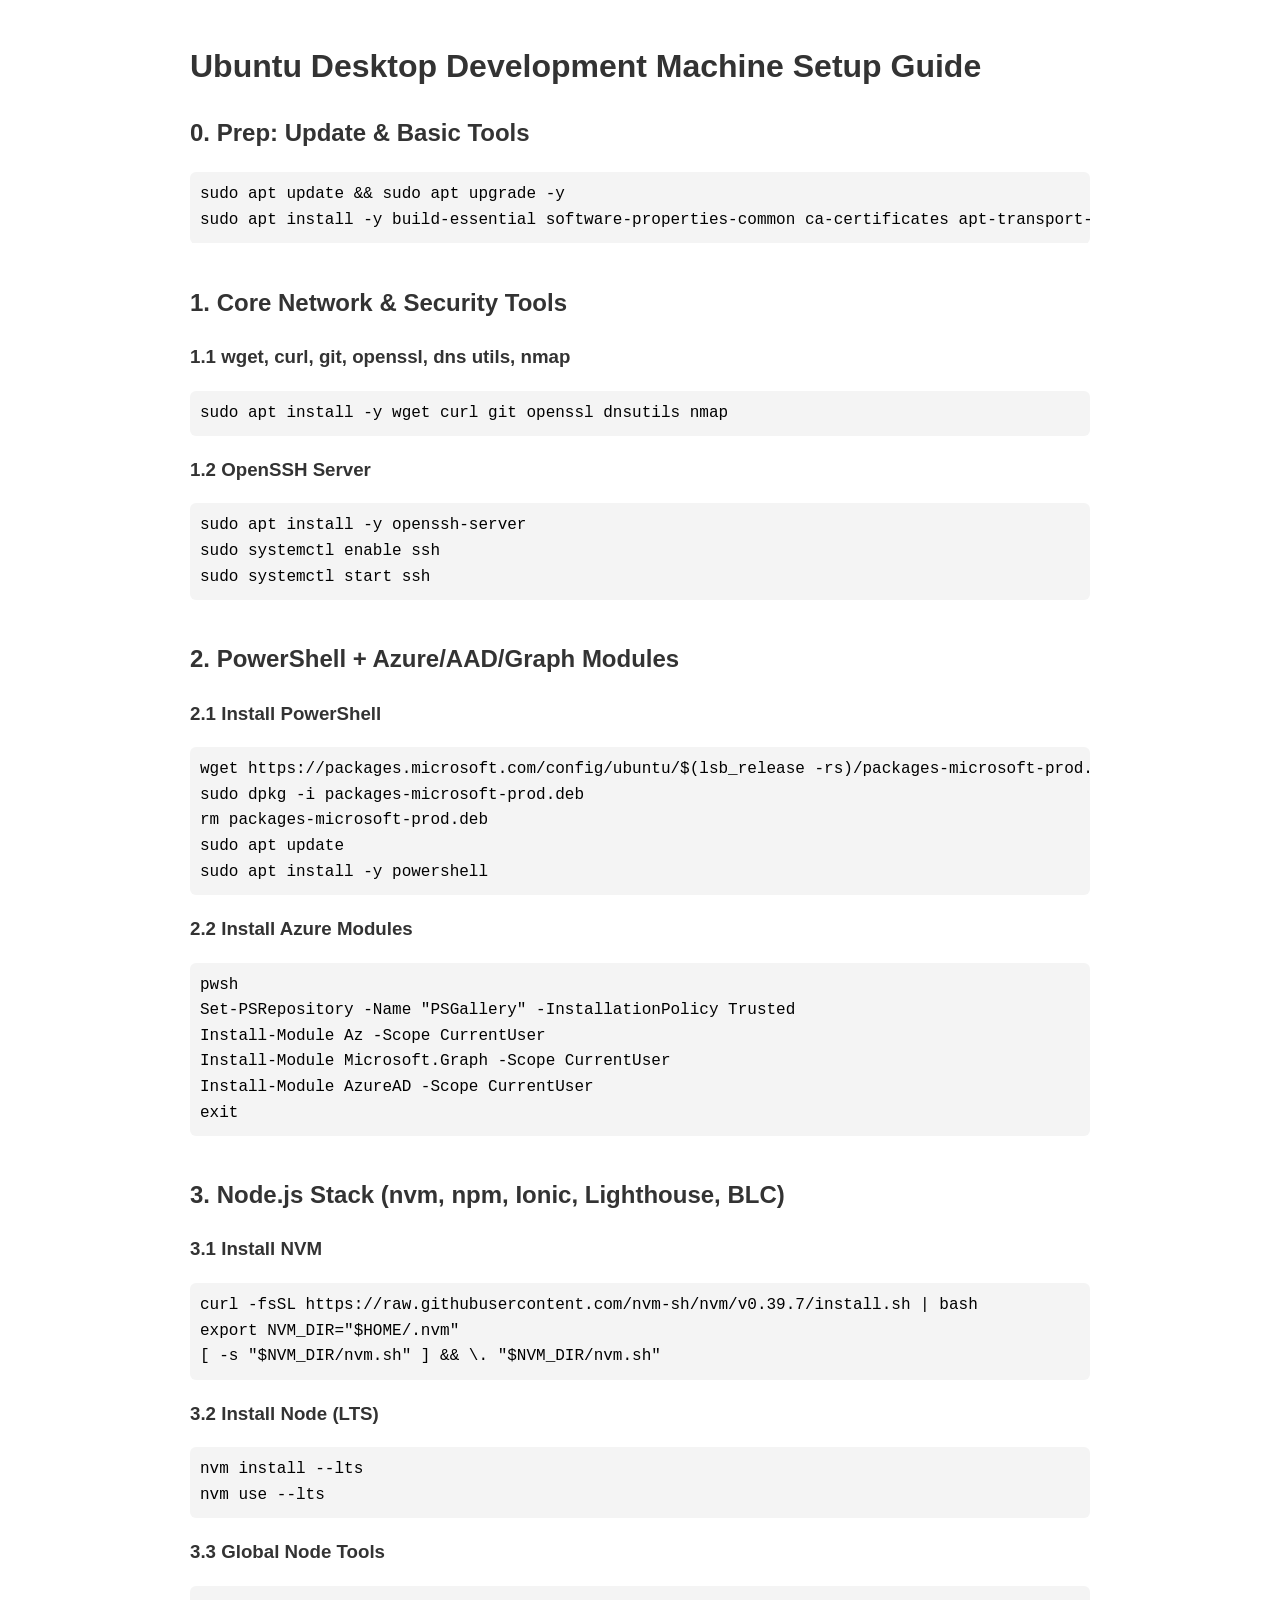
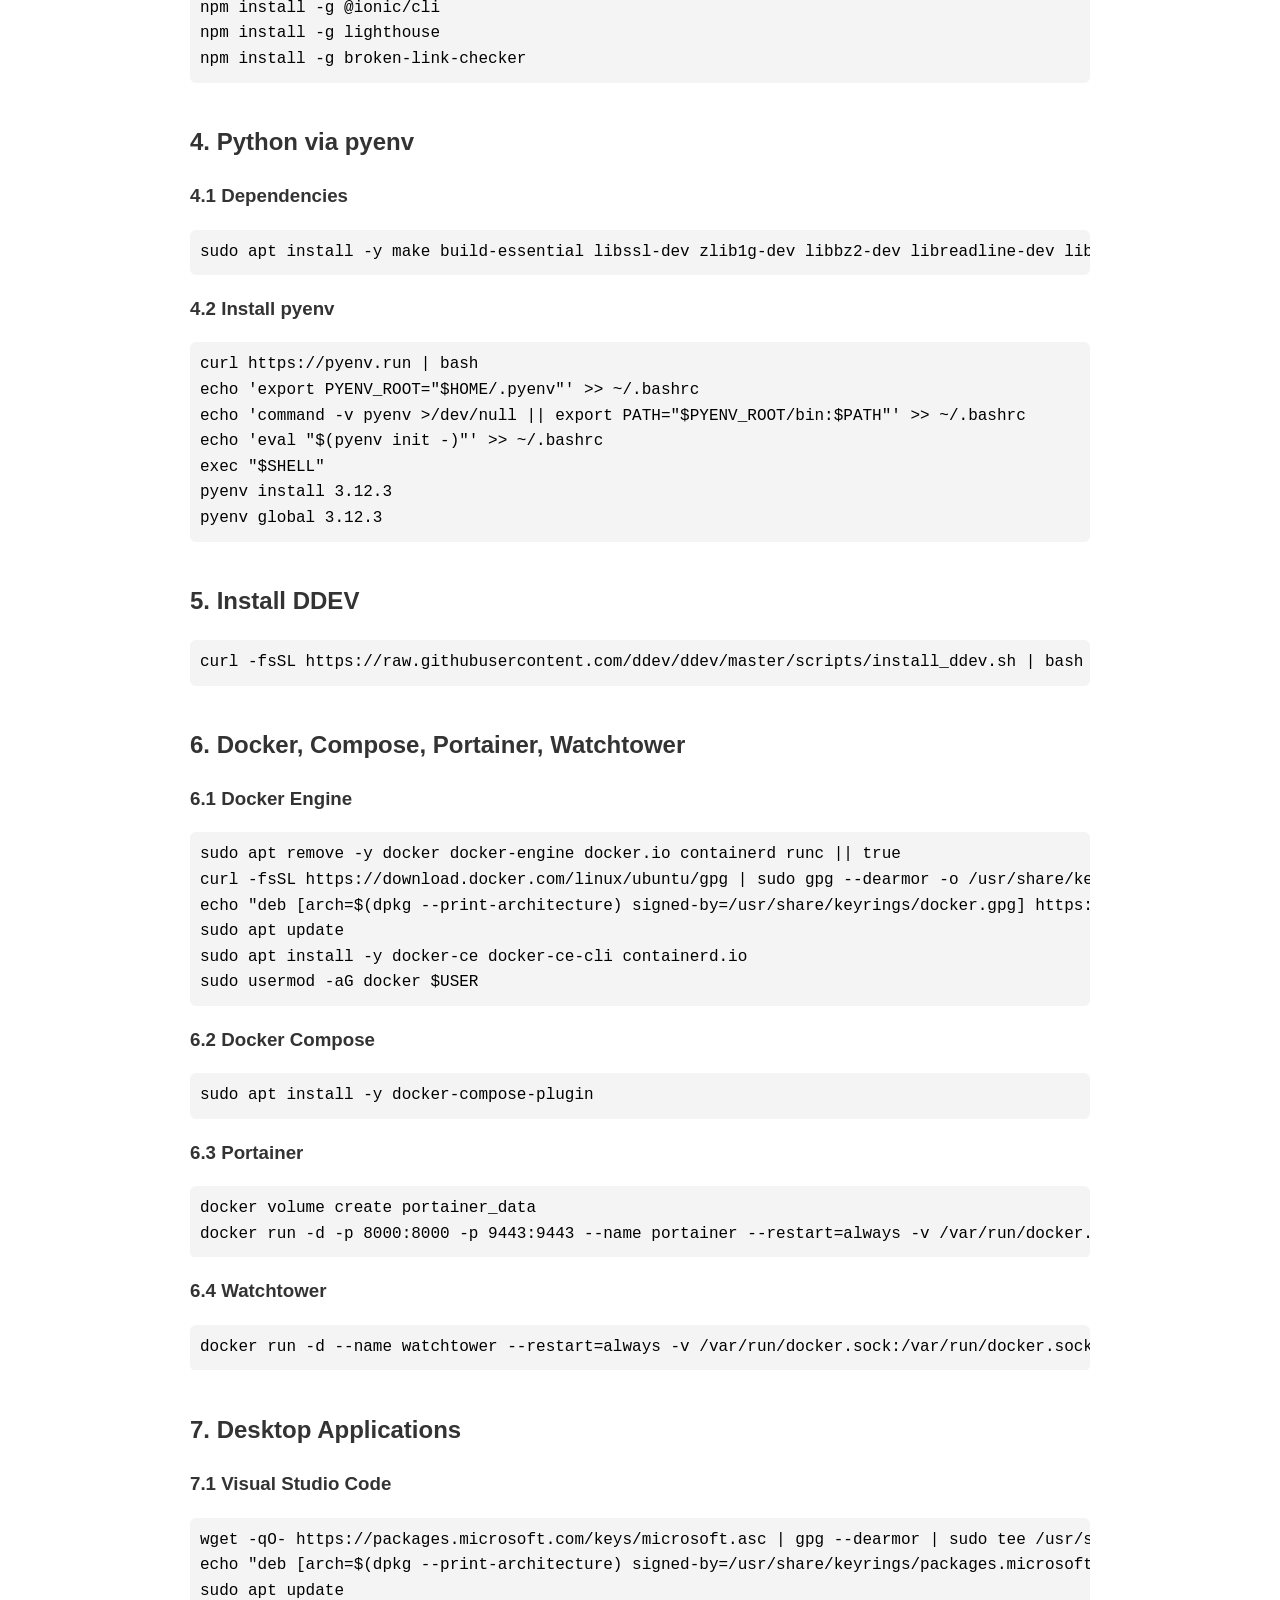
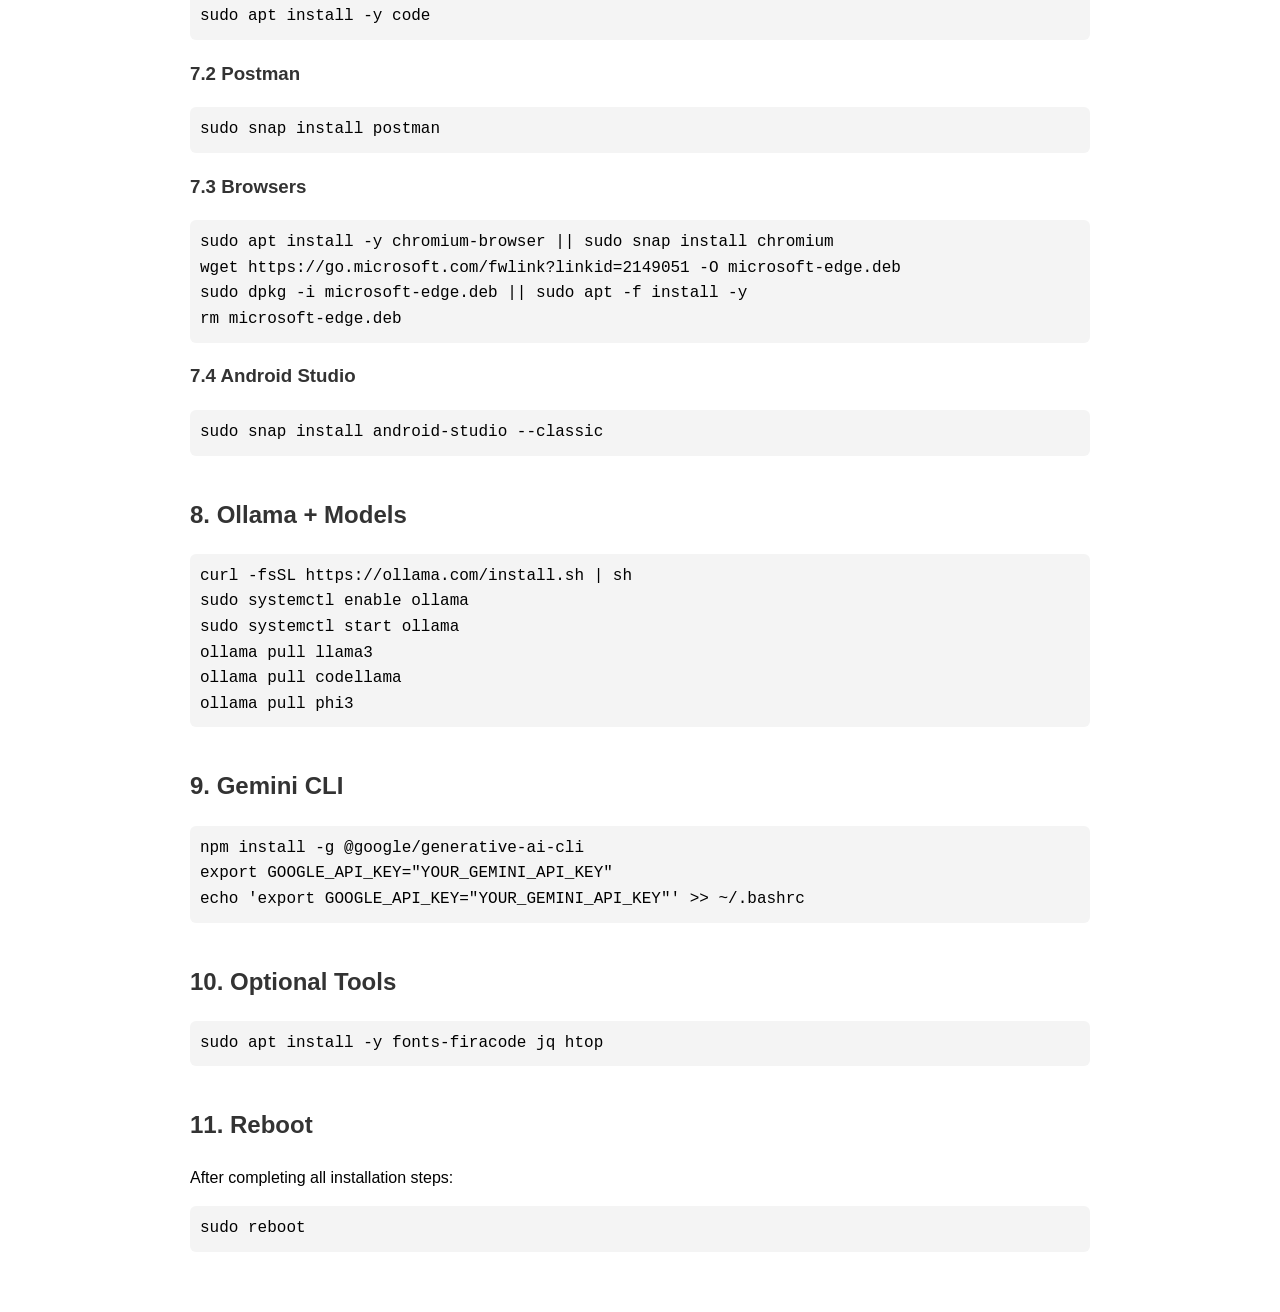
<file: littlelink/linux-dev.html>
<!DOCTYPE html>
<html lang="en">
  <head>
    <meta charset="UTF-8" />
    <meta name="viewport" content="width=device-width, initial-scale=1.0" />
    <title>Ubuntu Development Machine Setup Guide</title>
    <style>
      body {
        font-family: Arial, sans-serif;
        max-width: 900px;
        margin: auto;
        padding: 20px;
        line-height: 1.6;
      }
      h1,
      h2,
      h3 {
        color: #333;
      }
      pre {
        background: #f4f4f4;
        padding: 10px;
        border-radius: 6px;
        overflow-x: auto;
      }
      code {
        font-family: Consolas, monospace;
      }
      .section {
        margin-bottom: 40px;
      }
    </style>
  </head>
  <body>
    <h1>Ubuntu Desktop Development Machine Setup Guide</h1>

    <div class="section">
      <h2>0. Prep: Update & Basic Tools</h2>
      <pre><code>sudo apt update && sudo apt upgrade -y
sudo apt install -y build-essential software-properties-common ca-certificates apt-transport-https gnupg lsb-release unzip</code></pre>
    </div>

    <div class="section">
      <h2>1. Core Network & Security Tools</h2>
      <h3>1.1 wget, curl, git, openssl, dns utils, nmap</h3>
      <pre><code>sudo apt install -y wget curl git openssl dnsutils nmap</code></pre>
      <h3>1.2 OpenSSH Server</h3>
      <pre><code>sudo apt install -y openssh-server
sudo systemctl enable ssh
sudo systemctl start ssh</code></pre>
    </div>

    <div class="section">
      <h2>2. PowerShell + Azure/AAD/Graph Modules</h2>
      <h3>2.1 Install PowerShell</h3>
      <pre><code>wget https://packages.microsoft.com/config/ubuntu/$(lsb_release -rs)/packages-microsoft-prod.deb -O packages-microsoft-prod.deb
sudo dpkg -i packages-microsoft-prod.deb
rm packages-microsoft-prod.deb
sudo apt update
sudo apt install -y powershell</code></pre>
      <h3>2.2 Install Azure Modules</h3>
      <pre><code>pwsh
Set-PSRepository -Name "PSGallery" -InstallationPolicy Trusted
Install-Module Az -Scope CurrentUser
Install-Module Microsoft.Graph -Scope CurrentUser
Install-Module AzureAD -Scope CurrentUser
exit</code></pre>
    </div>

    <div class="section">
      <h2>3. Node.js Stack (nvm, npm, Ionic, Lighthouse, BLC)</h2>
      <h3>3.1 Install NVM</h3>
      <pre><code>curl -fsSL https://raw.githubusercontent.com/nvm-sh/nvm/v0.39.7/install.sh | bash
export NVM_DIR="$HOME/.nvm"
[ -s "$NVM_DIR/nvm.sh" ] && \. "$NVM_DIR/nvm.sh"</code></pre>
      <h3>3.2 Install Node (LTS)</h3>
      <pre><code>nvm install --lts
nvm use --lts</code></pre>
      <h3>3.3 Global Node Tools</h3>
      <pre><code>npm install -g @ionic/cli
npm install -g lighthouse
npm install -g broken-link-checker</code></pre>
    </div>

    <div class="section">
      <h2>4. Python via pyenv</h2>
      <h3>4.1 Dependencies</h3>
      <pre><code>sudo apt install -y make build-essential libssl-dev zlib1g-dev libbz2-dev libreadline-dev libsqlite3-dev wget curl llvm libncursesw5-dev xz-utils tk-dev libxml2-dev libxmlsec1-dev libffi-dev liblzma-dev</code></pre>
      <h3>4.2 Install pyenv</h3>
      <pre><code>curl https://pyenv.run | bash
echo 'export PYENV_ROOT="$HOME/.pyenv"' >> ~/.bashrc
echo 'command -v pyenv >/dev/null || export PATH="$PYENV_ROOT/bin:$PATH"' >> ~/.bashrc
echo 'eval "$(pyenv init -)"' >> ~/.bashrc
exec "$SHELL"
pyenv install 3.12.3
pyenv global 3.12.3</code></pre>
    </div>

    <div class="section">
      <h2>5. Install DDEV</h2>
      <pre><code>curl -fsSL https://raw.githubusercontent.com/ddev/ddev/master/scripts/install_ddev.sh | bash</code></pre>
    </div>

    <div class="section">
      <h2>6. Docker, Compose, Portainer, Watchtower</h2>
      <h3>6.1 Docker Engine</h3>
      <pre><code>sudo apt remove -y docker docker-engine docker.io containerd runc || true
curl -fsSL https://download.docker.com/linux/ubuntu/gpg | sudo gpg --dearmor -o /usr/share/keyrings/docker.gpg
echo "deb [arch=$(dpkg --print-architecture) signed-by=/usr/share/keyrings/docker.gpg] https://download.docker.com/linux/ubuntu $(lsb_release -cs) stable" | sudo tee /etc/apt/sources.list.d/docker.list > /dev/null
sudo apt update
sudo apt install -y docker-ce docker-ce-cli containerd.io
sudo usermod -aG docker $USER</code></pre>
      <h3>6.2 Docker Compose</h3>
      <pre><code>sudo apt install -y docker-compose-plugin</code></pre>
      <h3>6.3 Portainer</h3>
      <pre><code>docker volume create portainer_data
docker run -d -p 8000:8000 -p 9443:9443 --name portainer --restart=always -v /var/run/docker.sock:/var/run/docker.sock -v portainer_data:/data portainer/portainer-ce:latest</code></pre>
      <h3>6.4 Watchtower</h3>
      <pre><code>docker run -d --name watchtower --restart=always -v /var/run/docker.sock:/var/run/docker.sock containrrr/watchtower --cleanup --include-stopped --revive-stopped --schedule "0 0 4 * * *"</code></pre>
    </div>

    <div class="section">
      <h2>7. Desktop Applications</h2>
      <h3>7.1 Visual Studio Code</h3>
      <pre><code>wget -qO- https://packages.microsoft.com/keys/microsoft.asc | gpg --dearmor | sudo tee /usr/share/keyrings/packages.microsoft.gpg > /dev/null
echo "deb [arch=$(dpkg --print-architecture) signed-by=/usr/share/keyrings/packages.microsoft.gpg] https://packages.microsoft.com/repos/code stable main" | sudo tee /etc/apt/sources.list.d/vscode.list > /dev/null
sudo apt update
sudo apt install -y code</code></pre>
      <h3>7.2 Postman</h3>
      <pre><code>sudo snap install postman</code></pre>
      <h3>7.3 Browsers</h3>
      <pre><code>sudo apt install -y chromium-browser || sudo snap install chromium
wget https://go.microsoft.com/fwlink?linkid=2149051 -O microsoft-edge.deb
sudo dpkg -i microsoft-edge.deb || sudo apt -f install -y
rm microsoft-edge.deb</code></pre>
      <h3>7.4 Android Studio</h3>
      <pre><code>sudo snap install android-studio --classic</code></pre>
    </div>

    <div class="section">
      <h2>8. Ollama + Models</h2>
      <pre><code>curl -fsSL https://ollama.com/install.sh | sh
sudo systemctl enable ollama
sudo systemctl start ollama
ollama pull llama3
ollama pull codellama
ollama pull phi3</code></pre>
    </div>

    <div class="section">
      <h2>9. Gemini CLI</h2>
      <pre><code>npm install -g @google/generative-ai-cli
export GOOGLE_API_KEY="YOUR_GEMINI_API_KEY"
echo 'export GOOGLE_API_KEY="YOUR_GEMINI_API_KEY"' >> ~/.bashrc</code></pre>
    </div>

    <div class="section">
      <h2>10. Optional Tools</h2>
      <pre><code>sudo apt install -y fonts-firacode jq htop</code></pre>
    </div>

    <div class="section">
      <h2>11. Reboot</h2>
      <p>After completing all installation steps:</p>
      <pre><code>sudo reboot</code></pre>
    </div>
  </body>
</html>
</file>
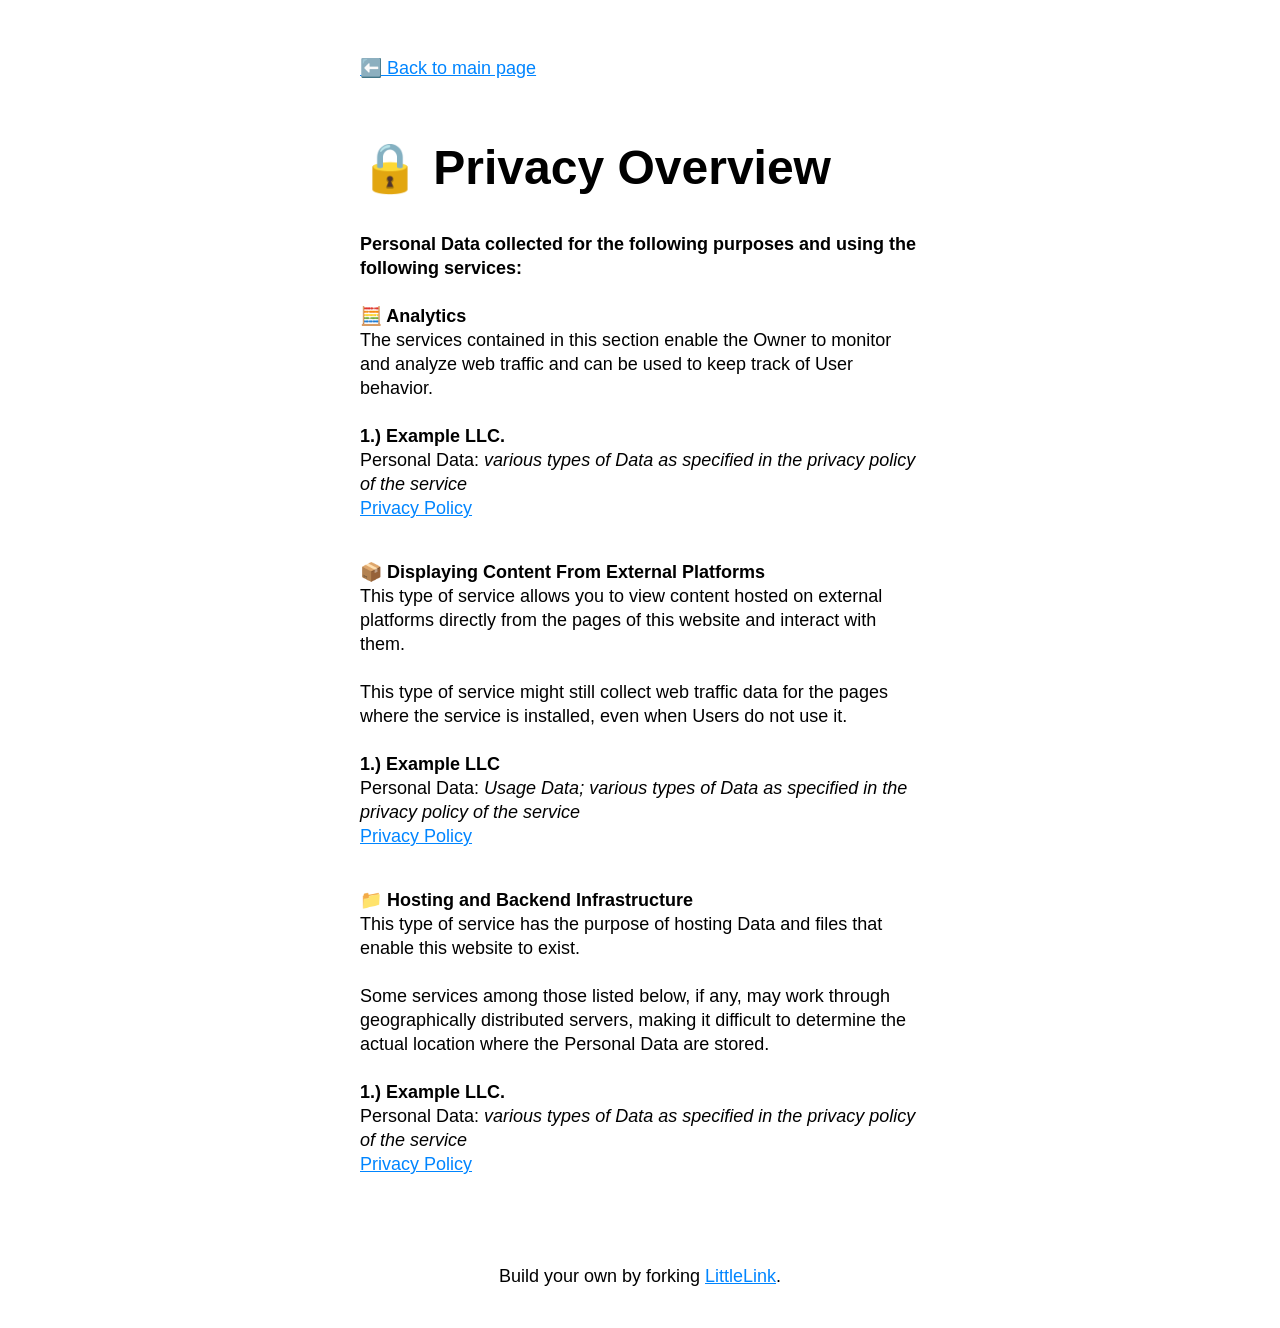
<file: littlelink/privacy.html>
<!DOCTYPE html>
<html lang="en">
  <head>
    <meta http-equiv="content-type" content="text/html; charset=UTF-8" />

    <!-- Page Information
  –––––––––––––––––––––––––––––––––––––––––––––––––– -->
    <meta charset="utf-8" />
    <title>LittleLink Privacy Policy</title>
    <meta name="description" content="" />
    <meta name="author" content="" />

    <!-- Mobile Specific Metas
  –––––––––––––––––––––––––––––––––––––––––––––––––– -->
    <meta name="viewport" content="width=device-width, initial-scale=1" />

    <!-- CSS
  –––––––––––––––––––––––––––––––––––––––––––––––––– -->
    <link rel="stylesheet" href="css/normalize.css" />

    <!-- 
        Themes:
         Auto:   css/skeleton-auto.css
         Light:  css/skeleton-light.css
         Dark:   css/skeleton-dark.css
     -->

    <link rel="stylesheet" href="css/skeleton-auto.css" />
    <link rel="stylesheet" href="css/brands.css" />

    <!-- Favicon
  –––––––––––––––––––––––––––––––––––––––––––––––––– -->
    <link rel="icon" type="image/png" href="images/avatar.png" />

  </head>

  <body>
    <!-- Primary Page Layout
  –––––––––––––––––––––––––––––––––––––––––––––––––– -->
    <div class="container-left">
      <div class="row">
        <div class="column" style="margin-top: 10%">
          <p>
            <a href="index.html">⬅️ Back to main page</a>
          </p>

          <!--
            Privacy Policy:
            We recommend adding a Privacy Policy to your LittleLink. Adding one can help you stay compliant 
            with different privacy legislation and can also help set expectations for your site visitors.

            This is a boilerplate, what is here may not be applicable to you. By default, we give three sections...

            Analytics: where you can add links to analytic services like Fathom or Google Analytics.

            Content From External Platforms: This could be used for CDN services or additional buttons like GitHub hotlinkable buttons.

            Hosting and Backend Infrastructure: For where you host your LittleLink.

            You can remove, edit, and add to these as necessary for your project. 
          -->

          <!-- Page Name -->
          <h1>🔒 Privacy Overview</h1>

          <!-- Page Information -->
          <p>
            <b
              >Personal Data collected for the following purposes and using the
              following services:</b
            >
            <br />
            <br />
            <!-- Start Section -->
            <b>🧮 Analytics</b>
            <br />
            The services contained in this section enable the Owner to monitor
            and analyze web traffic and can be used to keep track of User
            behavior.
            <br />
            <br />
            <!-- Here you can add any analytics companies you use and what they track -->
            <b>1.) Example LLC.</b><br />
            Personal Data:
            <i
              >various types of Data as specified in the privacy policy of the
              service</i
            ><br />
            <a href="https://example.com/privacy/"
              >Privacy Policy</a
            >
          </p>
          <!-- End Section -->

          <!-- Start Section -->
          <p>
            <b>📦 Displaying Content From External Platforms</b>
            <br />
            This type of service allows you to view content hosted on external
            platforms directly from the pages of this website and interact with
            them.<br /><br />
            This type of service might still collect web traffic data for the
            pages where the service is installed, even when Users do not use it.
            <br />
            <br />
            <!-- Add any external cdn's and they use and what they track -->
            <b>1.) Example LLC</b><br />
            Personal Data:
            <i
              >Usage Data; various types of Data as specified in the privacy
              policy of the service</i
            >
            <br />
            <a href="https://example.com/privacy/"
              >Privacy Policy</a
            >
          </p>
          <!-- End Section -->

          <!-- Start Section -->
          <p>
            <b>📁 Hosting and Backend Infrastructure</b>
            <br />
            This type of service has the purpose of hosting Data and files that
            enable this website to exist.
            <br />
            <br />
            Some services among those listed below, if any, may work through
            geographically distributed servers, making it difficult to determine
            the actual location where the Personal Data are stored.
            <br />
            <br />
            <!-- Here you can add any hosting companies you use and what they track -->
            <b>1.) Example LLC.</b><br />
            Personal Data:
            <i
              >various types of Data as specified in the privacy policy of the
              service</i
            >
            <br />
            <a href="https://example.com/privacy"
              >Privacy Policy</a
            >
          </p>
          <!-- End Section -->
          <br />
          <br />
          
          <!-- 
            Footer:
            This includes a link to the LittleLink repository to make forking LittleLink easier.
            You can edit or remove anything here to make your own footer.
           -->
          <center>
            <p>Build your own by forking <a href="https://littlelink.io" target="_blank" rel="noopener">LittleLink</a>.</p>
          </center>
        </div>
      </div>
    </div>

    <!-- End Document
  –––––––––––––––––––––––––––––––––––––––––––––––––– -->
  </body>
</html>
</file>
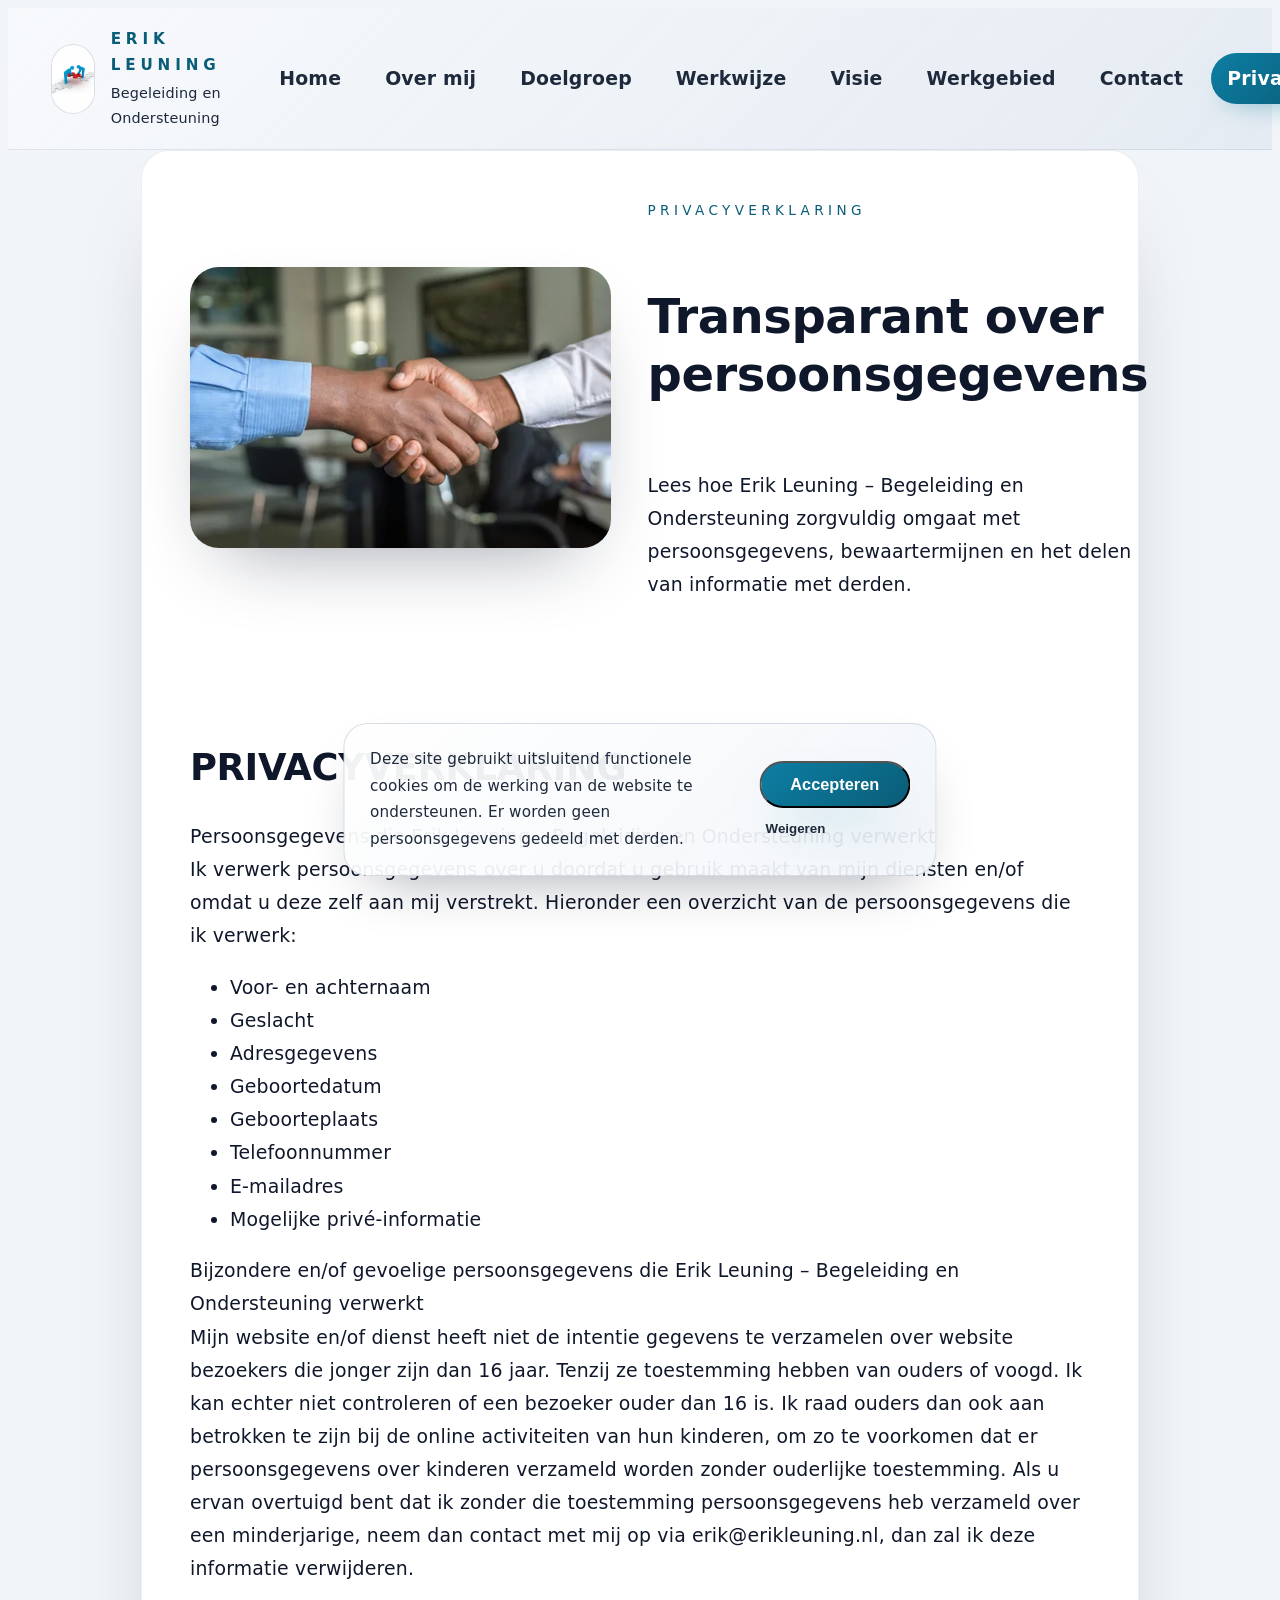
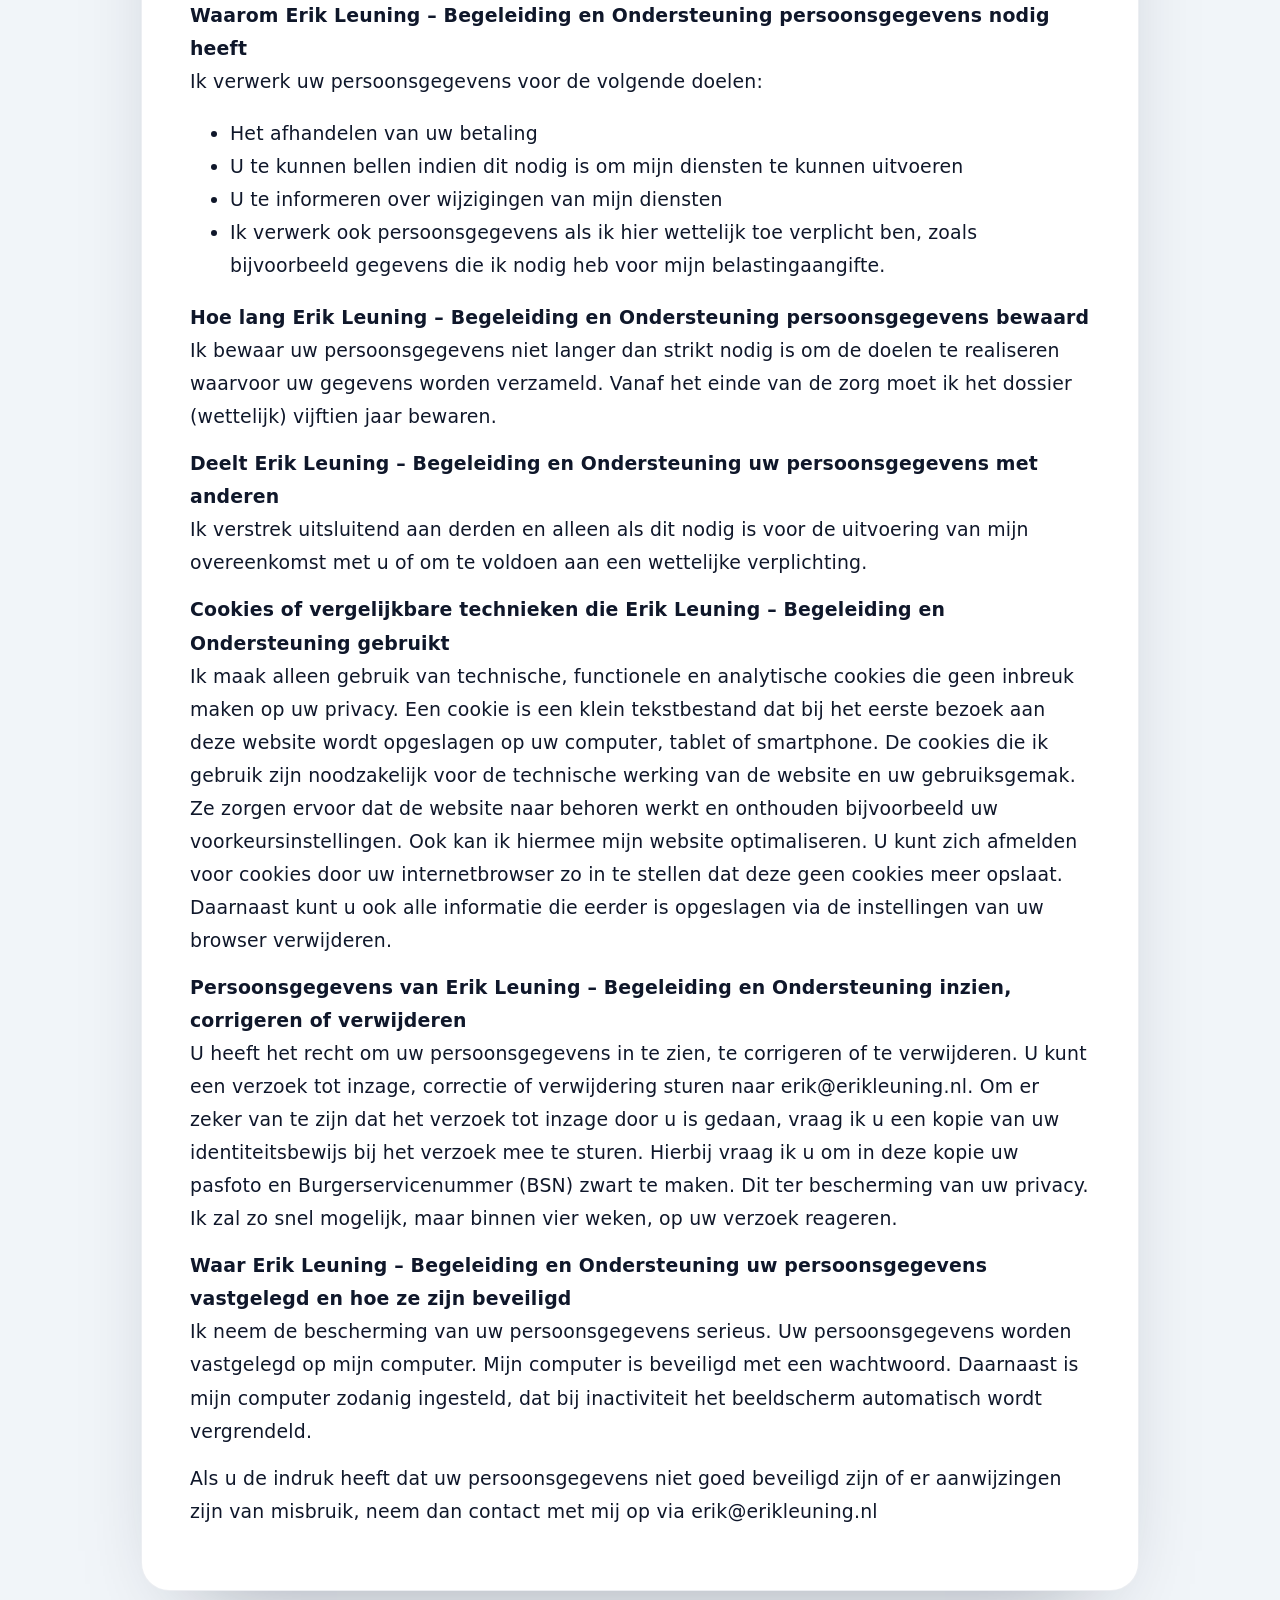
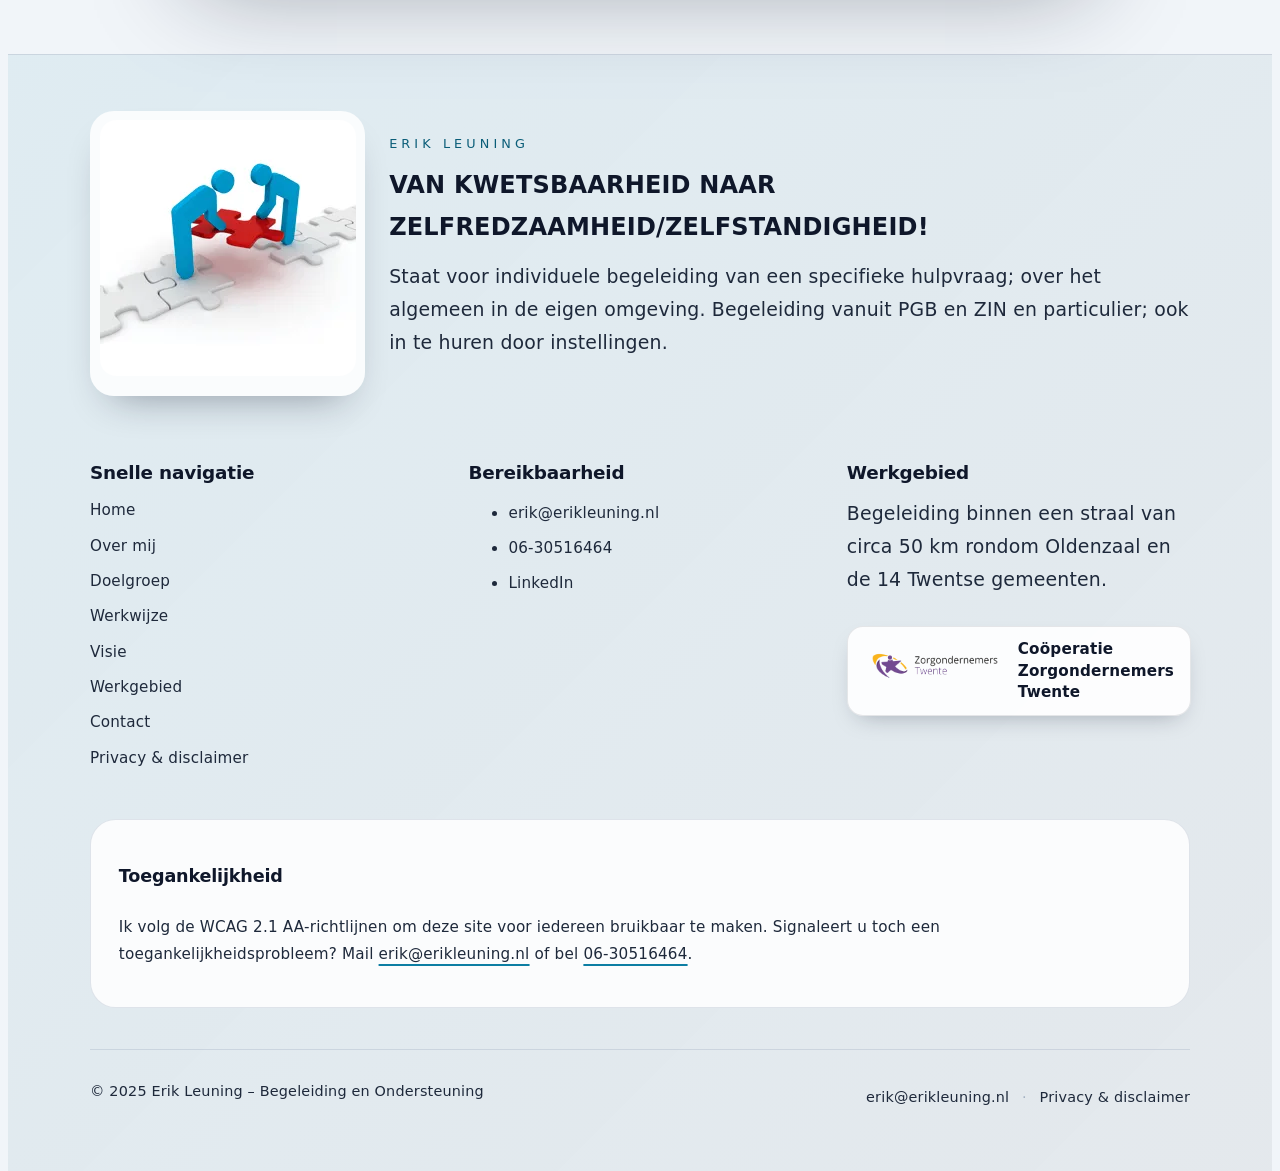
<file: littlelink/erikleuning/privacyverklaring.html>
<!DOCTYPE html>
<html lang="nl" class="h-full">
  <head>
    <meta charset="utf-8" />
    <meta name="viewport" content="width=device-width, initial-scale=1" />
    <title>Privacyverklaring | Erik Leuning</title>
    <meta name="description" content="Lees hoe Erik Leuning – Begeleiding en Ondersteuning omgaat met persoonsgegevens, bewaartermijnen en beveiliging." />
    <link rel="canonical" href="https://www.erikleuning.nl/privacyverklaring" />
    <meta property="og:locale" content="nl_NL" />
    <meta property="og:type" content="article" />
    <meta property="og:site_name" content="Erik Leuning – Begeleiding en Ondersteuning" />
    <meta property="og:title" content="Privacyverklaring" />
    <meta property="og:description" content="Privacyverklaring website Erik Leuning – Begeleiding en Ondersteuning" />
    <meta property="og:url" content="https://www.erikleuning.nl/privacyverklaring" />
    <meta property="og:image" content="https://www.erikleuning.nl/images/header-erik-leuning-1024.webp" />
    <meta name="twitter:card" content="summary_large_image" />
    <meta name="twitter:title" content="Privacyverklaring" />
    <meta name="twitter:description" content="Privacyverklaring website Erik Leuning – Begeleiding en Ondersteuning" />
    <meta name="twitter:image" content="https://www.erikleuning.nl/images/header-erik-leuning-1024.webp" />
    <link rel="icon" href="favicon.ico" sizes="any" />
    <link rel="manifest" href="site.webmanifest" />
    <link rel="apple-touch-icon" sizes="180x180" href="apple-touch-icon.png" />
    <script>
      (() => {
        const key = 'erikleuning-theme';
        const stored = window.localStorage.getItem(key);
        const prefersDark = window.matchMedia('(prefers-color-scheme: dark)').matches;
        if (stored === 'dark' || (!stored && prefersDark)) {
          document.documentElement.classList.add('dark');
        }
      })();
    </script>
    <script type="module" crossorigin src="./assets/main-B4fndoTe.js"></script>
    <link rel="stylesheet" crossorigin href="./assets/main-CHu3g1MH.css">
  </head>
  <body class="min-h-full bg-slate-50 text-slate-800 transition-colors dark:bg-slate-900 dark:text-slate-100">
    <header x-data="siteHeader('privacy')" class="site-header">
  <a href="#inhoud" class="skip-link">Overslaan en naar de inhoud gaan</a>
  <div class="site-header__container">
    <a href="./" class="site-brand focus-ring">
      <picture style="width: 4.25rem; height: 4.25rem; overflow: hidden; border-radius: 999px; border: 1px solid rgba(148, 163, 184, 0.35); display: flex; align-items: center; justify-content: center; background: rgba(255,255,255,0.9);">
        <img
          src="images/logo256x256-256.webp"
          width="128"
          height="128"
          loading="lazy"
          decoding="async"
          alt="Home"
          style="width: 100%; height: 100%; object-fit: contain;" />
      </picture>
      <span style="display: flex; flex-direction: column; gap: 0.15rem;">
        <span class="site-brand__title">Erik Leuning</span>
        <span class="site-brand__subtitle">Begeleiding en Ondersteuning</span>
      </span>
    </a>
    <nav class="primary-nav" aria-label="Hoofdmenu desktop">
      <template x-for="item in $store.navigatie.items" :key="item.href">
        <a
          :href="item.href"
          class="primary-nav__link focus-ring"
          :aria-current="currentFor(item) ? 'page' : undefined"
          x-text="item.label"
          @click="navigate($event, item)"></a>
      </template>
      <button
        type="button"
        class="primary-nav__link focus-ring desktop-theme-toggle"
        @click="toggleTheme"
        :aria-pressed="isDark"
        aria-label="Thema wisselen">
        <template x-if="!isDark">
          <svg width="22" height="22" viewBox="0 0 24 24" fill="none" stroke="currentColor" stroke-width="1.6" aria-hidden="true"><path stroke-linecap="round" stroke-linejoin="round" d="M12 3v2m0 14v2m9-9h-2M5 12H3m15.364-6.364l-1.414 1.414M7.05 16.95 5.636 18.364M18.364 18.364 16.95 16.95M7.05 7.05 5.636 5.636M16 12a4 4 0 11-8 0 4 4 0 018 0z"/></svg>
        </template>
        <template x-if="isDark">
          <svg width="22" height="22" viewBox="0 0 24 24" fill="none" stroke="currentColor" stroke-width="1.6" aria-hidden="true"><path stroke-linecap="round" stroke-linejoin="round" d="M21 12.79A9 9 0 1111.21 3 7.5 7.5 0 0021 12.79z"/></svg>
        </template>
      </button>
    </nav>
    <div style="display: flex; align-items: center; gap: 0.75rem;">
      <button type="button" class="mobile-toggle focus-ring" @click="toggleTheme" :aria-pressed="isDark" aria-label="Thema wisselen">
        <template x-if="!isDark">
          <svg width="22" height="22" viewBox="0 0 24 24" fill="none" stroke="currentColor" stroke-width="1.6" aria-hidden="true"><path stroke-linecap="round" stroke-linejoin="round" d="M12 3v2m0 14v2m9-9h-2M5 12H3m15.364-6.364l-1.414 1.414M7.05 16.95 5.636 18.364M18.364 18.364 16.95 16.95M7.05 7.05 5.636 5.636M16 12a4 4 0 11-8 0 4 4 0 018 0z"/></svg>
        </template>
        <template x-if="isDark">
          <svg width="22" height="22" viewBox="0 0 24 24" fill="none" stroke="currentColor" stroke-width="1.6" aria-hidden="true"><path stroke-linecap="round" stroke-linejoin="round" d="M21 12.79A9 9 0 1111.21 3 7.5 7.5 0 0021 12.79z"/></svg>
        </template>
      </button>
      <button type="button" class="mobile-toggle focus-ring" @click="toggleMenu" :aria-expanded="mobileOpen" aria-controls="hoofdmenu" aria-label="Hoofdmenu wisselen">
        <template x-if="!mobileOpen">
          <svg width="22" height="22" viewBox="0 0 24 24" fill="none" stroke="currentColor" stroke-width="1.6" aria-hidden="true"><path stroke-linecap="round" stroke-linejoin="round" d="M4 6h16M4 12h16M4 18h16"/></svg>
        </template>
        <template x-if="mobileOpen">
          <svg width="22" height="22" viewBox="0 0 24 24" fill="none" stroke="currentColor" stroke-width="1.6" aria-hidden="true"><path stroke-linecap="round" stroke-linejoin="round" d="M6 6l12 12M18 6l-12 12"/></svg>
        </template>
      </button>
    </div>
  </div>
  <div x-show="mobileOpen" x-transition.opacity.duration.200ms class="mobile-panel" id="hoofdmenu" role="dialog" @keydown.window.escape.prevent="closeMenu" @click.away="closeMenu" x-ref="mobilePanel" aria-label="Hoofdmenu mobiel">
    <template x-for="item in $store.navigatie.items" :key="item.href">
      <a
        :href="item.href"
        class="focus-ring"
        :aria-current="currentFor(item) ? 'page' : undefined"
        x-text="item.label"
        @click="navigate($event, item)"></a>
    </template>
  </div>
</header>

    <main id="inhoud" class="page-wrapper privacy-page" style="max-width: 900px;">
      <section class="privacy-hero">
        <div class="privacy-hero__media">
          <picture>
            <img
              src="images/privacy-hero-1024.webp"
              srcset="images/privacy-hero-480.webp 480w, images/privacy-hero-768.webp 768w, images/privacy-hero-1024.webp 1024w, images/privacy-hero-1600.webp 1600w"
              sizes="(max-width: 960px) 100vw, 480px"
              width="1600"
              height="1067"
              loading="lazy"
              decoding="async"
              alt="Laptop en notitieblok op tafel" />
          </picture>
        </div>
        <div class="privacy-hero__content">
          <span class="privacy-hero__eyebrow">Privacyverklaring</span>
          <h1>Transparant over persoonsgegevens</h1>
          <p>Lees hoe Erik Leuning – Begeleiding en Ondersteuning zorgvuldig omgaat met persoonsgegevens, bewaartermijnen en het delen van informatie met derden.</p>
        </div>
      </section>

      <article class="prose prose-slate max-w-none dark:prose-invert">
        <h2>PRIVACYVERKLARING</h2>
        <p>Persoonsgegevens die Erik Leuning – Begeleiding en Ondersteuning verwerkt<br />
        Ik verwerk persoonsgegevens over u doordat u gebruik maakt van mijn diensten en/of omdat u deze zelf aan mij verstrekt. Hieronder een overzicht van de persoonsgegevens die ik verwerk:</p>
        <ul>
          <li>Voor- en achternaam</li>
          <li>Geslacht</li>
          <li>Adresgegevens</li>
          <li>Geboortedatum</li>
          <li>Geboorteplaats</li>
          <li>Telefoonnummer</li>
          <li>E-mailadres</li>
          <li>Mogelijke privé-informatie</li>
        </ul>
        <p>Bijzondere en/of gevoelige persoonsgegevens die Erik Leuning – Begeleiding en Ondersteuning verwerkt<br />
        Mijn website en/of dienst heeft niet de intentie gegevens te verzamelen over website bezoekers die jonger zijn dan 16 jaar. Tenzij ze toestemming hebben van ouders of voogd. Ik kan echter niet controleren of een bezoeker ouder dan 16 is. Ik raad ouders dan ook aan betrokken te zijn bij de online activiteiten van hun kinderen, om zo te voorkomen dat er persoonsgegevens over kinderen verzameld worden zonder ouderlijke toestemming. Als u ervan overtuigd bent dat ik zonder die toestemming persoonsgegevens heb verzameld over een minderjarige, neem dan contact met mij op via <span class="email-text" data-email-user="erik" data-email-domain="erikleuning" data-email-tld="nl">erik[at]erikleuning.nl</span>, dan zal ik deze informatie verwijderen.</p>
        <p><strong>Waarom Erik Leuning – Begeleiding en Ondersteuning persoonsgegevens nodig heeft</strong><br />
        Ik verwerk uw persoonsgegevens voor de volgende doelen:</p>
        <ul>
          <li>Het afhandelen van uw betaling</li>
          <li>U te kunnen bellen indien dit nodig is om mijn diensten te kunnen uitvoeren</li>
          <li>U te informeren over wijzigingen van mijn diensten</li>
          <li>Ik verwerk ook persoonsgegevens als ik hier wettelijk toe verplicht ben, zoals bijvoorbeeld gegevens die ik nodig heb voor mijn belastingaangifte.</li>
        </ul>
        <p><strong>Hoe lang Erik Leuning – Begeleiding en Ondersteuning persoonsgegevens bewaard</strong><br />
        Ik bewaar uw persoonsgegevens niet langer dan strikt nodig is om de doelen te realiseren waarvoor uw gegevens worden verzameld. Vanaf het einde van de zorg moet ik het dossier (wettelijk) vijftien jaar bewaren.</p>
        <p><strong>Deelt Erik Leuning – Begeleiding en Ondersteuning uw persoonsgegevens met anderen</strong><br />
        Ik verstrek uitsluitend aan derden en alleen als dit nodig is voor de uitvoering van mijn overeenkomst met u of om te voldoen aan een wettelijke verplichting.</p>
        <p><strong>Cookies of vergelijkbare technieken die Erik Leuning – Begeleiding en Ondersteuning gebruikt</strong><br />
        Ik maak alleen gebruik van technische, functionele en analytische cookies die geen inbreuk maken op uw privacy. Een cookie is een klein tekstbestand dat bij het eerste bezoek aan deze website wordt opgeslagen op uw computer, tablet of smartphone. De cookies die ik gebruik zijn noodzakelijk voor de technische werking van de website en uw gebruiksgemak. Ze zorgen ervoor dat de website naar behoren werkt en onthouden bijvoorbeeld uw voorkeursinstellingen. Ook kan ik hiermee mijn website optimaliseren. U kunt zich afmelden voor cookies door uw internetbrowser zo in te stellen dat deze geen cookies meer opslaat. Daarnaast kunt u ook alle informatie die eerder is opgeslagen via de instellingen van uw browser verwijderen.</p>
        <p><strong>Persoonsgegevens van Erik Leuning – Begeleiding en Ondersteuning inzien, corrigeren of verwijderen</strong><br />
        U heeft het recht om uw persoonsgegevens in te zien, te corrigeren of te verwijderen. U kunt een verzoek tot inzage, correctie of verwijdering sturen naar <span class="email-text" data-email-user="erik" data-email-domain="erikleuning" data-email-tld="nl">erik[at]erikleuning.nl</span>. Om er zeker van te zijn dat het verzoek tot inzage door u is gedaan, vraag ik u een kopie van uw identiteitsbewijs bij het verzoek mee te sturen. Hierbij vraag ik u om in deze kopie uw pasfoto en Burgerservicenummer (BSN) zwart te maken. Dit ter bescherming van uw privacy. Ik zal zo snel mogelijk, maar binnen vier weken, op uw verzoek reageren.</p>
        <p><strong>Waar Erik Leuning – Begeleiding en Ondersteuning uw persoonsgegevens vastgelegd en hoe ze zijn beveiligd</strong><br />
        Ik neem de bescherming van uw persoonsgegevens serieus. Uw persoonsgegevens worden vastgelegd op mijn computer. Mijn computer is beveiligd met een wachtwoord. Daarnaast is mijn computer zodanig ingesteld, dat bij inactiviteit het beeldscherm automatisch wordt vergrendeld.</p>
        <p>Als u de indruk heeft dat uw persoonsgegevens niet goed beveiligd zijn of er aanwijzingen zijn van misbruik, neem dan contact met mij op via <span class="email-text" data-email-user="erik" data-email-domain="erikleuning" data-email-tld="nl">erik[at]erikleuning.nl</span></p>
      </article>
    </main>
    <footer class="site-footer">
  <div class="site-footer__inner">
    <div class="site-footer__brand">
      <picture>
        <img
          src="images/logo256x256-256.webp"
          width="120"
          height="120"
          loading="lazy"
          decoding="async"
          alt="Erik Leuning logo" />
      </picture>
      <div>
        <p class="site-footer__eyebrow">Erik Leuning</p>
        <p class="site-footer__lead">VAN KWETSBAARHEID NAAR ZELFREDZAAMHEID/ZELFSTANDIGHEID!</p>
        <p>Staat voor individuele begeleiding van een specifieke hulpvraag; over het algemeen in de eigen omgeving. Begeleiding vanuit PGB en ZIN en particulier; ook in te huren door instellingen.</p>
      </div>
    </div>
    <div class="site-footer__grid">
      <div>
        <h3>Snelle navigatie</h3>
        <nav aria-label="Footer" class="site-footer__nav">
          <a href="#home">Home</a>
          <a href="#over-mij">Over mij</a>
          <a href="#doelgroep">Doelgroep</a>
          <a href="#werkwijze">Werkwijze</a>
          <a href="#visie">Visie</a>
          <a href="#werkgebied">Werkgebied</a>
          <a href="#contact">Contact</a>
          <a href="privacyverklaring.html">Privacy &amp; disclaimer</a>
        </nav>
      </div>
      <div>
        <h3>Bereikbaarheid</h3>
        <ul class="site-footer__list">
          <li><a class="focus-ring email-link" data-email-user="erik" data-email-domain="erikleuning" data-email-tld="nl">erik[at]erikleuning.nl</a></li>
          <li><a href="tel:+31630516464" class="focus-ring">06-30516464</a></li>
          <li><a href="https://www.linkedin.com/in/erik-leuning-376558aa/?originalSubdomain=nl" class="focus-ring">LinkedIn</a></li>
        </ul>
      </div>
      <div>
        <h3>Werkgebied</h3>
        <p>Begeleiding binnen een straal van circa 50 km rondom Oldenzaal en de 14 Twentse gemeenten.</p>
        <a href="https://zorgondernemers-twente.nl" target="_blank" rel="noopener" class="partner-link focus-ring" style="margin-top: 1rem;">
          <picture>
            <img
              src="images/zorgondernemers-twente_logo-425.webp"
              width="142"
              height="48"
              loading="lazy"
              decoding="async"
              alt="logo Coöperatie Zorgondernemers Twente" />
          </picture>
          <span>Coöperatie Zorgondernemers Twente</span>
        </a>
      </div>
    </div>
    <section class="site-footer__accessibility" aria-labelledby="footer-accessibility">
      <h3 id="footer-accessibility">Toegankelijkheid</h3>
      <p>Ik volg de WCAG&nbsp;2.1 AA-richtlijnen om deze site voor iedereen bruikbaar te maken. Signaleert u toch een toegankelijkheidsprobleem? Mail <a class="focus-ring email-link" data-email-user="erik" data-email-domain="erikleuning" data-email-tld="nl">erik[at]erikleuning.nl</a> of bel <a href="tel:+31630516464" class="focus-ring">06-30516464</a>.</p>
    </section>
  </div>
  <div class="site-footer__bottom">
    <p>© 2025 Erik Leuning – Begeleiding en Ondersteuning</p>
    <div>
      <a class="focus-ring email-link" data-email-user="erik" data-email-domain="erikleuning" data-email-tld="nl">erik[at]erikleuning.nl</a>
      <span aria-hidden="true">·</span>
      <a href="privacyverklaring.html" class="focus-ring">Privacy &amp; disclaimer</a>
    </div>
  </div>
</footer>

<div x-data="cookieBanner()" x-cloak x-show="open" x-transition.opacity.duration.200ms class="cookie-banner" role="dialog" aria-live="polite" aria-label="Cookie melding" aria-describedby="cookie-banner-description">
  <div class="cookie-banner__inner">
    <p id="cookie-banner-description">Deze site gebruikt uitsluitend functionele cookies om de werking van de website te ondersteunen. Er worden geen persoonsgegevens gedeeld met derden.</p>
    <div class="cookie-actions">
      <button type="button" class="btn" @click="accept">Accepteren</button>
      <button type="button" class="cookie-decline focus-ring" @click="decline">Weigeren</button>
    </div>
  </div>
</div>

    <script type="application/ld+json">
      {
  "@context": "https://schema.org",
  "@type": "ProfessionalService",
  "name": "Erik Leuning – Begeleiding en Ondersteuning",
  "url": "https://www.erikleuning.nl/privacyverklaring",
  "image": "https://www.erikleuning.nl/images/header-erik-leuning-1024.webp",
  "logo": "https://www.erikleuning.nl/images/logo256x256-256.webp",
  "email": "erik@erikleuning.nl",
  "address": {
    "@type": "PostalAddress",
    "addressLocality": "Oldenzaal",
    "addressRegion": "Overijssel",
    "addressCountry": "NL"
  },
  "areaServed": {
    "@type": "GeoCircle",
    "geoMidpoint": {
      "@type": "GeoCoordinates",
      "addressLocality": "Oldenzaal",
      "addressRegion": "Overijssel",
      "addressCountry": "NL"
    },
    "geoRadius": 50000
  },
  "sameAs": [
    "https://www.linkedin.com/in/erik-leuning-376558aa/?originalSubdomain=nl"
  ]
}

    </script>
    <script type="application/ld+json">
      {
  "@context": "https://schema.org",
  "@type": "BreadcrumbList",
  "itemListElement": [
  {
    "@type": "ListItem",
    "position": 1,
    "name": "Home",
    "item": "https://www.erikleuning.nl/"
  },
  {
    "@type": "ListItem",
    "position": 2,
    "name": "Privacyverklaring",
    "item": "https://www.erikleuning.nl/privacyverklaring"
  }
]
}

    </script>
  </body>
</html>
</file>
<file: littlelink/css/skeleton-auto.css>
/*
* littlelink V1
* https://littlelink.com
* Free to use under the MIT license.
* http://www.opensource.org/licenses/mit-license.php
* 12/21/2019
*
* Built using:
*
* Skeleton V2.0.4
* Copyright 2014, Dave Gamache
* www.getskeleton.com
* Free to use under the MIT license.
* http://www.opensource.org/licenses/mit-license.php
* 12/29/2014
*/

/* Table of contents
––––––––––––––––––––––––––––––––––––––––––––––––––
- Grid
- Base Styles
- Typography
- Links
- Code
- Spacing
- Utilities
*
* You'll find the button css in css/brands.css.
*
*/

/* Grid
–––––––––––––––––––––––––––––––––––––––––––––––––– */
.container {
  position: relative;
  width: 100%;
  max-width: 600px;
  text-align: center;
  margin: 0 auto;
  padding: 0 20px;
  box-sizing: border-box;
}
.container-left {
  position: relative;
  width: 100%;
  max-width: 600px;
  text-align: left;
  margin: 0 auto;
  padding: 0 20px;
  box-sizing: border-box;
}
.column {
  position: center;
  width: 100%;
  float: center;
  box-sizing: border-box;
}

/* For devices larger than 400px */
@media (min-width: 400px) {
  .container {
    width: 85%;
    padding: 0;
  }
}

/* For devices larger than 550px */
@media (min-width: 550px) {
  .container {
    width: 80%;
  }
  .column,
  .columns {
    margin-left: 0;
  }
  .column:first-child,
  .columns:first-child {
    margin-left: 0;
  }
}

/* Base Styles
–––––––––––––––––––––––––––––––––––––––––––––––––– */
/* NOTE
html is set to 62.5% so that all the REM measurements throughout Skeleton
are based on 10px sizing. So basically 1.5rem = 15px :) */

html {
  font-size: 100%;
  color-scheme: light dark;
}
body {
  font-size: 18px;
  line-height: 24px;
  font-weight: 400;
  font-family: "Open Sans", "HelveticaNeue", "Helvetica Neue", Helvetica, Arial,
    sans-serif;
}

/* Typography
–––––––––––––––––––––––––––––––––––––––––––––––––– */
h1 {
  margin-top: 0;
  margin-bottom: 16px;
  font-weight: 800;
}
h1 {
  font-size: 24px;
  line-height: 64px;
  letter-spacing: 0;
}

/* Larger than phablet */
@media (min-width: 550px) {
  h1 {
    font-size: 48px;
    line-height: 96px;
  }
}

p {
  margin-top: 0;
}

/* Links
–––––––––––––––––––––––––––––––––––––––––––––––––– */
a {
  color: #0085ff;
}
a:hover {
  color: #0085ff;
}

/* Code
–––––––––––––––––––––––––––––––––––––––––––––––––– */
code {
  padding: 0.2rem 0.5rem;
  margin: 0 0.2rem;
  font-size: 90%;
  white-space: nowrap;
  background: #f1f1f1;
  border: 1px solid #e1e1e1;
  border-radius: 4px;
}
pre > code {
  display: block;
  padding: 1rem 1.5rem;
  white-space: pre;
}

/* Spacing
–––––––––––––––––––––––––––––––––––––––––––––––––– */
button,
.button {
  margin-bottom: 1rem;
}
input,
textarea,
select,
fieldset {
  margin-bottom: 1.5rem;
}
pre,
blockquote,
dl,
figure,
p,
ol {
  margin-bottom: 2.5rem;
}

/* Utilities
–––––––––––––––––––––––––––––––––––––––––––––––––– */
.u-full-width {
  width: 100%;
  box-sizing: border-box;
}
.u-max-full-width {
  max-width: 100%;
  box-sizing: border-box;
}
.u-pull-right {
  float: right;
}
.u-pull-left {
  float: left;
}

/* Misc
–––––––––––––––––––––––––––––––––––––––––––––––––– */
hr {
  margin-top: 3rem;
  margin-bottom: 3.5rem;
  border-width: 0;
  border-top: 1px solid #e1e1e1;
}
/* Radius values:

10%-40%: Squircles
50% (default): True circle
*/
.avatar {
  width: 128px;
  height: 128px;
  object-fit: cover;
  background-position: center;
  border-radius: 50%;
}
</file>
<file: littlelink/css/brands.css>
/*
* littlelink.io
* Skeleton V2.0.4
* Copyright 2014, Dave Gamache
* www.getskeleton.com
* Free to use under the MIT license.
* http://www.opensource.org/licenses/mit-license.php
* 12/29/2014
*/

/*
* Built using on:
* Skeleton V2.0.4
* Copyright 2014, Dave Gamache
* www.getskeleton.com
* Free to use under the MIT license.
* http://www.opensource.org/licenses/mit-license.php
* 12/29/2014
*/

/* Table of contents
––––––––––––––––––––––––––––––––––––––––––––––––––

- Buttons
- Brand Styles

*/

/* Buttons
–––––––––––––––––––––––––––––––––––––––––––––––––– */

.button,
button {
  display: inline-block;
  text-decoration: none;
  height: 48px;
  text-align: center;
  vertical-align: middle;
  font-size: 18px;
  width: 300px;
  font-weight: 700;
  line-height: 48px;
  letter-spacing: 0.1px;
  white-space: wrap;
  border-radius: 8px;
  cursor: pointer;
}
button:hover,
.button:focus {
  color: #333;
  border-color: #888;
  outline: 0;
}
.button.button-primary {
  color: #fff;
  filter: brightness(90%);
}
.button.button-primary:hover,
.button.button-primary:focus {
  color: #fff;
  filter: brightness(90%);
}

/* Brand Icons
–––––––––––––––––––––––––––––––––––––––––––––––––– */

.icon {
  padding: 0px 8px 3.5px 0px;
  vertical-align: middle;
  width: 20px;
  height: 20px;
}

/* Brand Styles
–––––––––––––––––––––––––––––––––––––––––––––––––– */

/* Default (this is great for your own brand color!) */
.button.button-default {
  color: #ffffff;
  background-color: #0085ff;
}
.button.button-default:hover,
.button.button-default:focus {
  filter: brightness(90%);
}

/* Amazon */
.button.button-amazon {
  color: #000000;
  background-color: #ffffff;
}
.button.button-amazon:hover,
.button.button-amazon:focus {
  filter: brightness(90%);
}

/* Apple App Store */
.button.button-appstore {
  color: #ffffff;
  background-color: #000000;
}
.button.button-appstore:hover,
.button.button-appstore:focus {
  filter: brightness(90%);
}

/* Bandcamp */
.button.button-bandcamp {
  color: #ffffff;
  background-color: #1d9fc3;
}
.button.button-bandcamp:hover,
.button.button-bandcamp:focus {
  filter: brightness(90%);
}

/* Buy Me a Coffee */
.button.button-coffee {
  color: #100a26;
  background-color: #ffdd00;
}
.button.button-coffee:hover,
.button.button-coffee:focus {
  filter: brightness(90%);
}

/* Ko-fi */
.button.button-ko-fi {
  color: #ffffff;
  background-color: #13C3FF;
}
.button.button-ko-fi:hover,
.button.button-ko-fi:focus {
  filter: brightness(90%);
}

/* Cash App */
.button.button-cashapp {
  color: #ffffff;
  background-image: linear-gradient(to bottom, #00d64b, #00c244);
}
.button.button-cashapp:hover,
.button.button-cashapp:focus {
  filter: brightness(90%);
}

/* dev.to */
.button.button-dev-to {
  color: #000000;
  background-color: #f5f5f5;
}
.button.button-dev-to:hover,
.button.button-dev-to:focus {
  filter: brightness(90%);
}

/* Discord */
.button.button-discord {
  color: #ffffff;
  background-color: #5865f2;
}
.button.button-discord:hover,
.button.button-discord:focus {
  filter: brightness(90%);
}

/* Etsy */
.button.button-etsy {
  color: #ffffff;
  background-color: #F45800;
}
.button.button-etsy:hover,
.button.button-etsy:focus {
  filter: brightness(90%);
}

/* Facebook */
.button.button-faceb {
  color: #ffffff;
  background-color: #1877f2;
}
.button.button-faceb:hover,
.button.button-faceb:focus {
  filter: brightness(90%);
}

/* Facebook Messenger */
.button.button-messenger {
  color: #ffffff;
  background-image: linear-gradient(
    25deg,
    #0099ff,
    #5f5dff,
    #a033ff,
    #c740cc,
    #ff5280,
    #ff7061
  );
}
.button.button-messenger:hover,
.button.button-messenger:focus {
  filter: brightness(90%);
}

/* Figma */
.button.button-figma {
  color: #ffffff;
  background-color: #000000;
}
.button.button-figma:hover,
.button.button-figma:focus {
  filter: brightness(90%);
}

/* Flickr */
.button.button-flickr {
  color: #ffffff;
  background-color: #000000;
}
.button.button-flickr:hover,
.button.button-flickr:focus {
  filter: brightness(90%);
}

/* Github */
.button.button-github {
  color: #ffffff;
  background-color: #000000;
}
.button.button-github:hover,
.button.button-github:focus {
  filter: brightness(90%);
}

/* Gitlab */
.button.button-gitlab {
  color: #ffffff;
  background-color: #6151b2;
}
.button.button-gitlab:hover,
.button.button-gitlab:focus {
  filter: brightness(90%);
}

/* Goodreads */
.button.button-goodreads {
  color: #333333;
  background-color: #f3f1e6;
}
.button.button-goodreads:hover,
.button.button-goodreads:focus {
  filter: brightness(90%);
}

/* Google Play Store */
.button.button-playstore {
  color: #FFFFFF;
  background-color: #000000;
}
.button.button-playstore:hover,
.button.button-playstore:focus {
  filter: brightness(90%);
}

/* Instagram */
.button.button-instagram {
  color: #ffffff;
  background-image: linear-gradient(-135deg, #1400c8, #b900b4, #f50000);
}
.button.button-instagram:hover,
.button.button-instagram:focus {
  filter: brightness(90%);
}

/* kickstarter */
.button.button-kickstarter {
  color: #ffffff;
  background-color: #05ce78;
}
.button.button-kickstarter:hover,
.button.button-kickstarter:focus {
  filter: brightness(90%);
}

/* Kit */
.button.button-kit {
  color: #ffffff;
  background-color: #000000;
}
.button.button-kit:hover,
.button.button-kit:focus {
  filter: brightness(90%);
}

/* LinkedIn */
.button.button-linked {
  color: #ffffff;
  background-color: #2867b2;
}
.button.button-linked:hover,
.button.button-linked:focus {
  filter: brightness(90%);
}

/* Mastodon */
.button.button-mastodon {
  color: #ffffff;
  background-color: #1f232b;
}
.button.button-mastodon:hover,
.button.button-mastodon:focus {
  filter: brightness(90%);
}

/* Medium */
.button.button-medium {
  color: #ffffff;
  background-color: #000000;
}
.button.button-medium:hover,
.button.button-medium:focus {
  filter: brightness(90%);
}

/* Notion */
.button.button-notion {
  color: #000000;
  border-style: solid;
  border-color: #000000;
  border-width: 2px;
  background-color: #ffffff;
}
.button.button-notion:hover,
.button.button-notion:focus {
  filter: brightness(90%);
}

/* OnlyFans */
.button.button-onlyfans {
  color: #ffffff;
  background-color: #00AEEF;
}
.button.button-onlyfans:hover,
.button.button-onlyfans:focus {
  filter: brightness(90%);
}

/* Patreon */
.button.button-patreon {
  color: #ffffff;
  background-color: #ff424d;
}
.button.button-patreon:hover,
.button.button-patreon:focus {
  filter: brightness(90%);
}

/* PayPal */
.button.button-paypal {
  color: #ffffff;
  background-color: #003087;
}
.button.button-paypal:hover,
.button.button-paypal:focus {
  filter: brightness(90%);
}

/* Pinterest */
.button.button-pinterest {
  color: #000000;
  background-color: #ffe2eb;
}
.button.button-pinterest:hover,
.button.button-pinterest:focus {
  filter: brightness(90%);
}

/* Producthunt */
.button.button-producthunt {
  color: #da552f;
  border-style: solid;
  border-color: #da552f;
  border-width: 2px;
  background-color: #ffffff;
}
.button.button-producthunt:hover,
.button.button-producthunt:focus {
  filter: brightness(90%);
}

/* Reddit */
.button.button-reddit {
  color: #000000;
  background-color: #d7dfe2;
}
.button.button-reddit:hover,
.button.button-reddit:focus {
  filter: brightness(90%);
}

/* Signal */
.button.button-signal {
  color: #ffffff;
  background-color: #3a76f0;
}
.button.button-signal:hover,
.button.button-signal:focus {
  filter: brightness(90%);
}

/* Skoob */
.button.button-skoob {
  color: #ffffff;
  background-color: #3189c8;
}
.button.button-skoob:hover,
.button.button-skoob:focus {
  filter: brightness(90%);
}
/* Skype */
.button.button-skype {
  color: #00aff0;
  background-color: #ffffff;
  border: 2px solid #00aff0;
}
.button.button-skype:hover,
.button.button-skype:focus {
  filter: brightness(90%);
}
/* Snapchat */
.button.button-snapchat {
  color: #000000;
  background-color: #fffc00;
}
.button.button-snapchat:hover,
.button.button-snapchat:focus {
  filter: brightness(90%);
}

/* SoundCloud */
.button.button-soundcloud {
  color: #ffffff;
  background-color: #ff5500;
}
.button.button-soundcloud:hover,
.button.button-soundcloud:focus {
  filter: brightness(90%);
}

/* Spotify */
.button.button-spotify {
  color: #191414;
  background-color: #1db954;
}
.button.button-spotify:hover,
.button.button-spotify:focus {
  filter: brightness(90%);
}

/* Steam */
.button.button-steam {
  color: #ffffff;
  background-color: #171a21;
}
.button.button-steam:hover,
.button.button-steam:focus {
  filter: brightness(90%);
}

/* Telegram */
.button.button-telegram {
  color: #ffffff;
  background-color: #3faee8;
}
.button.button-telegram:hover,
.button.button-telegram:focus {
  filter: brightness(90%);
}

/* Threema */
.button.button-threema {
  color: #000000;
  background-color: #3fe669;
}
.button.button-threema:hover,
.button.button-threema:focus {
  filter: brightness(90%);
}

/* TikTok */
.button.button-tiktok {
  color: #ffffff;
  background-color: #000000;
}
.button.button-tiktok:hover,
.button.button-tiktok:focus {
  filter: brightness(90%);
}

/* Trello */
.button.button-trello {
  color: #ffffff;
  background-color: #0065ff;
}
.button.button-trello:hover,
.button.button-trello:focus {
  filter: brightness(90%);
}

/* Tumblr */
.button.button-tumb {
  color: #ffffff;
  background-color: #131313;
}
.button.button-tumb:hover,
.button.button-tumb:focus {
  filter: brightness(90%);
}

/* Twitch */
.button.button-twitch {
  color: #ffffff;
  background-color: #9146ff;
}
.button.button-twitch:hover,
.button.button-twitch:focus {
  filter: brightness(90%);
}

/* Twitter */
.button.button-twit {
  color: #ffffff;
  background-color: #1da1f2;
}
.button.button-twit:hover,
.button.button-twit:focus {
  filter: brightness(90%);
}

/* Venmo */
.button.button-venmo {
  color: #ffffff;
  background-color: #008CFF;
}
.button.button-venmo:hover,
.button.button-venmo:focus {
  filter: brightness(90%);
}

/* Vimeo */
.button.button-vimeo {
  color: #ffffff;
  background-color: #1ab7ea;
}
.button.button-vimeo:hover,
.button.button-vimeo:focus {
  filter: brightness(90%);
}

/* VRChat */
.button.button-vrchat {
  color: #000000;
  background-color: #ffffff;
  border: 2px solid black;
}
.button.button-vrchat:hover,
.button.button-vrchat:focus {
  filter: brightness(90%);
}

/* Website */
.button.button-web {
  color: #ffffff;
  background-color: #000000;
}
.button.button-web:hover,
.button.button-web:focus {
  filter: brightness(90%);
}

/* Website affilate */
.button.button-web01 {
  color: #ffffff;
  background-color: #f4a240;
}
.button.button-web:hover,
.button.button-web:focus {
  filter: brightness(90%);
}

/* WhatsApp */
.button.button-whatsapp {
  color: #ffffff;
  background-color: #455a64;
}
.button.button-whatsapp:hover,
.button.button-whatsapp:focus {
  filter: brightness(90%);
}

/* Wordpress */
.button.button-wordpress {
  color: #ffffff;
  background-color: #21759b;
}
.button.button-wordpress:hover,
.button.button-wordpress:focus {
  filter: brightness(90%);
}

/* Xing */
.button.button-xing {
  color: #ffffff;
  background-color: #026466;
}
.button.button-xing:hover,
.button.button-xing:focus {
  filter: brightness(90%);
}

/* YouTube */
.button.button-yt {
  color: #ffffff;
  background-color: #000000;
}
.button.button-yt:hover,
.button.button-yt:focus {
  filter: brightness(90%);
}

/* Letterboxd */
.button.button-letterboxd {
  color: #ffffff;
  background-color: #2c3440;
}
.button.button-letterboxd:hover,
.button.button-letterboxd:focus {
  filter: brightness(90%);
}
</file>
<file: littlelink/erikleuning/assets/main-CHu3g1MH.css>
/*! tailwindcss v4.1.14 | MIT License | https://tailwindcss.com */@layer properties{@supports ((-webkit-hyphens:none) and (not (margin-trim:inline))) or ((-moz-orient:inline) and (not (color:rgb(from red r g b)))){*,:before,:after,::backdrop{--tw-rotate-x:initial;--tw-rotate-y:initial;--tw-rotate-z:initial;--tw-skew-x:initial;--tw-skew-y:initial;--tw-border-style:solid}}}.collapse{visibility:collapse}.visible{visibility:visible}.relative{position:relative}.order-1{order:1}.col-3{grid-column:3}.col-12{grid-column:12}.col-auto{grid-column:auto}.container{width:100%}.mx-auto{margin-inline:auto}.mt-auto{margin-top:auto}.mr-auto{margin-right:auto}.block{display:block}.contents{display:contents}.flex{display:flex}.inline{display:inline}.h-full{height:100%}.min-h-full{min-height:100%}.w-full{width:100%}.max-w-none{max-width:none}.flex-none{flex:none}.transform{transform:var(--tw-rotate-x,)var(--tw-rotate-y,)var(--tw-rotate-z,)var(--tw-skew-x,)var(--tw-skew-y,)}.resize{resize:both}.flex-wrap{flex-wrap:wrap}.items-center{align-items:center}.border{border-style:var(--tw-border-style);border-width:1px}.text-center{text-align:center}.text-right{text-align:right}.transition{transition-property:color,background-color,border-color,outline-color,text-decoration-color,fill,stroke,--tw-gradient-from,--tw-gradient-via,--tw-gradient-to,opacity,box-shadow,transform,translate,scale,rotate,filter,backdrop-filter,display,content-visibility,overlay,pointer-events;transition-timing-function:var(--tw-ease,ease);transition-duration:var(--tw-duration,0s)}.transition-colors{transition-property:color,background-color,border-color,outline-color,text-decoration-color,fill,stroke,--tw-gradient-from,--tw-gradient-via,--tw-gradient-to;transition-timing-function:var(--tw-ease,ease);transition-duration:var(--tw-duration,0s)}:root{color-scheme:light;--surface:#fff;--surface-muted:#ffffffd9;--body:#f1f5f9;--text:#0f172a;--text-muted:#1e293b;--accent:#0d7ea3;--accent-dark:#0a5d78;--accent-soft:#0d7ea314}.dark{color-scheme:dark;--surface:#0f172af2;--surface-muted:#0f172acc;--body:#020617;--text:#e2e8f0;--text-muted:#cbd5f5;--accent:#14b8a6;--accent-dark:#0f766e;--accent-soft:#14b8a61f}body{background-color:var(--body);color:var(--text);letter-spacing:.01em;-webkit-font-smoothing:antialiased;-moz-osx-font-smoothing:grayscale;font-family:Source Sans Pro,ui-sans-serif,system-ui,-apple-system,BlinkMacSystemFont,Segoe UI,sans-serif;font-size:clamp(1.05rem,.95rem + .4vw,1.18rem);line-height:1.75}main{width:min(1100px,92vw)}.page-wrapper{gap:clamp(2.5rem,2rem + 1.6vw,4rem);width:min(1100px,92vw);margin-inline:auto;padding-block:clamp(3rem,2.5rem + 1.6vw,4.5rem);display:grid}[x-cloak]{display:none!important}[data-section]{scroll-margin-top:clamp(6rem,5rem + 1vw,7rem)}a{color:inherit;text-decoration:underline;text-decoration-color:var(--accent);text-underline-offset:.35em;text-decoration-thickness:2px;transition:color .18s,text-decoration-color .18s}.dark a{text-decoration-color:var(--accent)}a:hover{color:var(--accent-dark)}.dark a:hover{color:var(--accent)}h1,h2,h3{color:var(--text);letter-spacing:-.01em;font-family:Source Sans Pro,ui-sans-serif,system-ui,-apple-system,BlinkMacSystemFont,Segoe UI,sans-serif;line-height:1.2}h1{font-size:clamp(2.4rem,1.8rem + 1.5vw,3.2rem)}h2{font-size:clamp(1.9rem,1.5rem + 1vw,2.5rem)}h3{font-size:clamp(1.5rem,1.3rem + .5vw,1.9rem)}p{margin-top:0;margin-bottom:.75em}.btn{background:linear-gradient(135deg,var(--accent)0%,var(--accent-dark)100%);color:#fff;border-radius:9999px;justify-content:center;align-items:center;padding:.75rem 1.8rem;font-size:1.02rem;font-weight:700;transition:background-color .15s,color .15s,box-shadow .15s;display:inline-flex;box-shadow:0 25px 50px -20px #0d7ea3a6}.btn:hover{color:#fff;transform:translateY(-2px);box-shadow:0 30px 55px -20px #0d7ea3bf}.dark .btn{color:#022c22;background:linear-gradient(135deg,#2dd4bf,#14b8a6)}.dark .btn:hover{color:#fff}.badge{background-color:var(--accent-soft);color:var(--accent-dark);letter-spacing:.08em;text-transform:uppercase;border-radius:9999px;align-items:center;padding:.35rem .85rem;font-size:.9rem;font-weight:700;display:inline-flex}.dark .badge{color:var(--accent)}.card{background-color:var(--surface-muted);-webkit-backdrop-filter:blur(12px);backdrop-filter:blur(12px);border-radius:1.5rem;padding:clamp(1.8rem,1.4rem + 1vw,2.5rem);transition:transform .2s,box-shadow .2s;box-shadow:0 28px 60px -28px #0f172a8c}.dark .card{box-shadow:0 32px 60px -28px #082f498c}.alert{color:#0a5d78;background-color:#0d7ea31a;border-left:4px solid #0d7ea3;border-radius:1rem;align-items:flex-start;gap:.75rem;padding:1rem 1.2rem;font-size:.95rem;display:flex}.dark .alert{color:#5eead4;background-color:#5eead41a;border-color:#5eead4}.skip-link{clip:rect(0,0,0,0);border:0;width:1px;height:1px;margin:-1px;padding:0;position:absolute;overflow:hidden}.skip-link:focus{z-index:50;color:#fff;background-color:#0d7ea3;border-radius:.75rem;width:auto;height:auto;margin:0;padding:.5rem 1rem;position:fixed;top:1rem;left:1rem}.focus-ring:focus-visible{outline-offset:2px;outline:2px solid #0d7ea3}.dark .focus-ring:focus-visible{outline-color:#5eead4}.site-header{z-index:40;-webkit-backdrop-filter:blur(18px);backdrop-filter:blur(18px);background:linear-gradient(135deg,#f8fafceb,#f1f5f9d9 30%,#e2e8f0c7);border-bottom:1px solid #94a3b840;position:sticky;top:0}.dark .site-header{background:linear-gradient(135deg,#020617e6,#0f172aeb 70%,#1e293be0);border-color:#334155a6}.site-header__container{justify-content:space-between;align-items:center;gap:1rem;width:min(1200px,92vw);margin-inline:auto;padding-block:1.1rem;display:flex}.site-brand{align-items:center;gap:1rem;text-decoration:none;display:flex}.site-brand__title{letter-spacing:.32em;text-transform:uppercase;color:var(--accent-dark);font-size:.95rem;font-weight:700}.dark .site-brand__title{color:var(--accent)}.site-brand__subtitle{color:var(--text-muted);font-size:.9rem}.primary-nav{align-items:center;gap:.75rem;display:none}@media (min-width:960px){.primary-nav{display:flex}}.primary-nav__link{white-space:nowrap;letter-spacing:.01em;color:var(--text-muted);border-radius:999px;padding:.55rem 1rem;font-weight:600;text-decoration:none;transition:background-color .15s,color .15s,transform .15s;display:inline-flex}.primary-nav__link:hover{background-color:var(--accent-soft);color:var(--accent-dark);transform:translateY(-2px)}.primary-nav__link[aria-current=page]{background:linear-gradient(135deg,var(--accent)0%,var(--accent-dark)100%);color:#fff;box-shadow:0 12px 28px -16px #0d7ea3a6}.dark .primary-nav__link{color:var(--text)}.privacy-page{color:#0f172a;background-color:#fff;border:1px solid #94a3b82e;border-radius:1.75rem;padding:clamp(2.75rem,2.2rem + 1vw,3.6rem);box-shadow:0 45px 95px -52px #0f172a66}.privacy-page a{color:#0d7ea3}.privacy-page a:hover{color:#0a5d78}.dark .privacy-page{color:#0f172a;background-color:#fffffffa}.dark .privacy-page a{color:#0d7ea3}.dark .privacy-page a:hover{color:#0a5d78}.desktop-theme-toggle{cursor:pointer;font:inherit;color:inherit;background:0 0;border:none;display:none}.desktop-theme-toggle svg{flex:none}@media (min-width:960px){.desktop-theme-toggle{align-items:center;gap:.5rem;display:inline-flex}}.mobile-toggle{color:var(--text-muted);background:#ffffffbf;border:1px solid #94a3b866;border-radius:999px;justify-content:center;align-items:center;padding:.6rem;transition:border-color .15s,transform .15s;display:inline-flex}@media (min-width:960px){.mobile-toggle{display:none}}.mobile-toggle:hover{border-color:var(--accent);transform:translateY(-1px)}.dark .mobile-toggle{color:var(--text);background:#0f172acc;border-color:#47556999}.mobile-panel{background-color:var(--surface);inset-inline:1rem;border:1px solid #94a3b840;border-radius:1.5rem;gap:.5rem;padding:1.1rem;display:grid;position:absolute;top:calc(100% + .75rem);box-shadow:0 45px 90px -40px #0f172a8c}.dark .mobile-panel{background-color:#0f172afa;border-color:#475569a6}.mobile-panel a{letter-spacing:.01em;color:var(--text);border-radius:999px;padding:.85rem 1rem;font-weight:600;text-decoration:none;display:inline-flex}.mobile-panel a:hover,.mobile-panel a[aria-current=page]{background-color:var(--accent-soft);color:var(--accent-dark)}.dark .mobile-panel a:hover,.dark .mobile-panel a[aria-current=page]{color:var(--accent);background-color:#2dd4bf1f}.hero{background-color:#fff;border:1px solid #94a3b82e;border-radius:2.25rem;gap:clamp(2rem,1.5rem + 2vw,3.5rem);margin-top:clamp(2.5rem,2rem + 1.8vw,4.2rem);padding:clamp(2.4rem,2rem + 1.8vw,3.6rem);display:grid;box-shadow:0 55px 120px -60px #0f172a80}.dark .hero{background-color:#fffffffa}@media (min-width:980px){.hero{grid-template-columns:minmax(0,1.05fr) minmax(0,.95fr);align-items:center}}.hero__text{gap:clamp(1.4rem,1.1rem + 1.2vw,2rem);display:grid}.hero__lede{color:var(--text-muted);font-size:clamp(1.2rem,1.05rem + .5vw,1.35rem)}.hero__cta{flex-wrap:wrap;gap:1rem;display:flex}.hero-card{aspect-ratio:4/3;border-radius:2.2rem;position:relative;overflow:hidden;box-shadow:0 40px 120px -45px #0d7ea38c}.hero-card img{-o-object-fit:cover;object-fit:cover;filter:saturate(1.05);width:100%;height:100%}.hero-card__badge{color:#f8fafc;letter-spacing:.08em;text-transform:uppercase;background-color:#0f172abf;border-radius:999px;align-items:center;gap:.5rem;padding:.65rem 1.15rem;font-size:.9rem;display:inline-flex;position:absolute;inset:auto 1.5rem 1.5rem auto}.dark .hero-card__badge{background-color:#0f766ebf}.partner-cta{justify-content:flex-start;align-items:stretch;margin-top:1.5rem;display:flex}.partner-link{color:inherit;background-color:#ffffffe6;border:1px solid #0f172a1a;border-radius:1rem;align-items:center;gap:.75rem;padding:.75rem 1rem;text-decoration:none;transition:border-color .15s,box-shadow .15s,transform .15s;display:inline-flex;box-shadow:0 10px 25px -12px #0f172a59}.partner-link:hover{border-color:#0d7ea3;transform:translateY(-2px);box-shadow:0 18px 30px -14px #0d7ea373}.partner-link span{color:#0f172a;font-size:.95rem;font-weight:600;line-height:1.4}.dark .partner-link{background-color:#0f172acc;border-color:#94a3b833;box-shadow:0 18px 30px -14px #082f4980}.dark .partner-link span{color:#e2e8f0}.dark .partner-link:hover{border-color:#5eead4;box-shadow:0 20px 35px -16px #5eead459}.image-gallery{margin-top:clamp(2.5rem,2rem + 1.6vw,3.75rem);margin-bottom:clamp(2.5rem,2rem + 1.6vw,3.75rem)}.image-gallery h2{color:var(--text);margin-bottom:1.5rem;font-size:clamp(2rem,1.6rem + 1.2vw,2.6rem);font-weight:700}.dark .image-gallery h2{color:var(--text)}.image-grid{grid-template-columns:repeat(auto-fit,minmax(220px,1fr));gap:clamp(.9rem,.7rem + .4vw,1.2rem);display:grid}.image-grid figure{-webkit-backdrop-filter:blur(12px);backdrop-filter:blur(12px);background-color:#fffc;border-radius:1.5rem;margin:0;transition:transform .2s,box-shadow .2s;overflow:hidden;box-shadow:0 20px 35px -18px #0f172a66}.image-grid figure:hover{transform:translateY(-4px);box-shadow:0 26px 40px -16px #0d7ea34d}.image-grid img{width:100%;height:auto;display:block}.image-grid figcaption{color:var(--text-muted);padding:1.1rem 1.25rem 1.4rem;font-size:1rem;line-height:1.6}.dark .image-grid figure{background-color:#0f172ad9;box-shadow:0 20px 35px -16px #082f4980}.dark .image-grid figcaption{color:#e2e8f0}.page-section{gap:clamp(1.26rem,.84rem + .84vw,1.82rem);margin-block:clamp(1.96rem,1.54rem + .98vw,2.8rem);display:grid}.responsive-two-column{gap:clamp(1.8rem,1.2rem + 1.4vw,2.8rem);display:grid}@media (min-width:960px){.responsive-two-column{grid-template-columns:minmax(0,1fr) minmax(0,1fr);align-items:stretch}.responsive-two-column>.card{align-self:stretch}}.stat-cards{gap:clamp(1.5rem,1rem + 1vw,2.2rem);display:grid}@media (min-width:780px){.stat-cards{grid-template-columns:repeat(2,minmax(0,1fr))}}.site-footer{color:var(--text-muted);background:linear-gradient(135deg,#0d7ea314,#0f172a0f);border-top:1px solid #94a3b84d;margin-top:clamp(3rem,2.5rem + 1.8vw,4.5rem);padding-block:clamp(2.8rem,2.2rem + 1.6vw,4rem)}.dark .site-footer{background:linear-gradient(135deg,#020617e6,#0f172ae0);border-color:#33415599}.site-footer__inner{gap:clamp(2rem,1.6rem + 2vw,3rem);width:min(1100px,92vw);margin-inline:auto;display:grid}.site-footer__brand{align-items:center;gap:1.5rem;display:flex}.site-footer__brand picture{background:#ffffffd9;border-radius:1.5rem;flex-shrink:0;padding:.6rem;overflow:hidden;box-shadow:0 20px 40px -22px #0f172a73}.dark .site-footer__brand picture{background:#0f172acc;box-shadow:0 20px 45px -22px #082f498c}.site-footer__brand img{border-radius:1rem;width:100%;height:auto}.site-footer__eyebrow{text-transform:uppercase;letter-spacing:.32em;color:var(--accent-dark);margin-bottom:.5rem;font-size:.8rem}.dark .site-footer__eyebrow{color:var(--accent)}.site-footer__lead{color:var(--text);margin-bottom:.75rem;font-size:clamp(1.2rem,1.05rem + .6vw,1.5rem);font-weight:700}.site-footer__grid{gap:clamp(1.8rem,1.4rem + 1vw,2.6rem);display:grid}@media (min-width:900px){.site-footer__grid{grid-template-columns:repeat(3,minmax(0,1fr))}}.site-footer__grid h3{color:var(--text);margin-bottom:.8rem;font-size:1.15rem;font-weight:700}.site-footer__accessibility{background:#ffffffd9;border:1px solid #94a3b847;border-radius:1.6rem;gap:.6rem;padding:clamp(1.4rem,1.1rem + .8vw,1.9rem);display:grid}.dark .site-footer__accessibility{background:#0f172ae0;border-color:#5eead438}.site-footer__accessibility h3{color:var(--text);font-size:1.1rem;font-weight:700}.site-footer__accessibility p{color:var(--text-muted);font-size:.95rem}.dark .site-footer__accessibility p{color:#e2e8f0}.site-footer__nav,.site-footer__list{gap:.55rem;font-size:.95rem;display:grid}.site-footer__nav a,.site-footer__list a{color:inherit;text-decoration:none;transition:color .15s}.site-footer__nav a:hover,.site-footer__list a:hover{color:var(--accent-dark)}.dark .site-footer__nav a:hover,.dark .site-footer__list a:hover{color:var(--accent)}.site-footer__bottom{margin-top:clamp(2rem,1.5rem + 1.4vw,2.8rem);border-top:1px solid #94a3b84d;flex-direction:column;justify-content:space-between;align-items:flex-start;gap:.75rem;width:min(1100px,92vw);margin-inline:auto;padding-top:1.8rem;font-size:.9rem;display:flex}@media (min-width:720px){.site-footer__bottom{flex-direction:row;align-items:center}}.site-footer__bottom a{color:inherit;text-decoration:none}.site-footer__bottom a:hover{color:var(--accent-dark)}.dark .site-footer__bottom a:hover{color:var(--accent)}.site-footer__bottom span{color:#94a3b8cc;margin-inline:.5rem}.cookie-banner{z-index:50;background:linear-gradient(135deg,#fffffff2,#f1f5f9eb);border:1px solid #94a3b859;border-radius:1.5rem;width:min(540px,100vw - 2rem);padding:1.4rem 1.6rem;position:fixed;bottom:1.5rem;left:50%;transform:translate(-50%);box-shadow:0 25px 60px -30px #0f172a73}.dark .cookie-banner{background:#020617eb;border-color:#47556999;box-shadow:0 25px 60px -30px #082f498c}.cookie-banner__inner{flex-direction:column;gap:1rem;display:flex}@media (min-width:640px){.cookie-banner__inner{flex-direction:row;justify-content:space-between;align-items:center;gap:1.5rem}}.cookie-banner p{color:var(--text-muted);margin:0;font-size:.95rem}.cookie-actions{flex-wrap:wrap;gap:.75rem;display:flex}.cookie-decline{color:var(--text-muted);cursor:pointer;background:0 0;border:none;font-weight:600;transition:color .15s}.cookie-decline:hover{color:var(--accent-dark)}.dark .cookie-decline:hover{color:var(--accent)}.about-highlight{gap:clamp(1rem,.8rem + 1vw,1.6rem);display:grid}.about-figure{border-radius:1.8rem;overflow:hidden;box-shadow:0 28px 60px -26px #0d7ea359}.about-figure,.about-figure picture{margin:0;display:block}.about-figure img{width:100%;height:auto;display:block}.about-highlight__meta{color:var(--text-muted);flex-wrap:wrap;gap:1rem 1.5rem;font-size:.95rem;display:flex}.about-highlight__meta span{align-items:center;gap:.4rem;display:inline-flex}.about-pillars{gap:clamp(1.5rem,1rem + 1vw,2.4rem);margin-top:clamp(2rem,1.6rem + 1vw,3rem);display:grid}@media (min-width:960px){.about-pillars{grid-template-columns:repeat(3,minmax(0,1fr))}}.about-pillars article{background-color:var(--surface);border-radius:1.5rem;gap:.75rem;padding:clamp(1.4rem,1.2rem + .8vw,1.9rem);display:grid;box-shadow:0 20px 45px -30px #0f172a73}.dark .about-pillars article{background-color:#0f172ad9;box-shadow:0 22px 50px -32px #082f498c}.about-pillars h3{color:var(--text);font-size:1.15rem;font-weight:700}.about-pillars ul{gap:.5rem;font-size:.95rem;display:grid}.signature-card{background-color:var(--surface);border:1px solid #94a3b840;border-radius:1.8rem;gap:1rem;padding:clamp(1.8rem,1.4rem + 1vw,2.6rem);display:grid;position:relative;overflow:hidden}.dark .signature-card{background-color:#0f172aeb;border-color:#5eead433}.signature-card:before{content:"";opacity:0;pointer-events:none;background:radial-gradient(circle at 100% 0,#0d7ea31f,#0000 55%);transition:opacity .2s;position:absolute;top:0;right:0;bottom:0;left:0}.signature-card:hover:before{opacity:1}.privacy-hero{gap:clamp(1.8rem,1.3rem + 1.2vw,2.6rem);margin-bottom:clamp(2.5rem,2rem + 1.2vw,3.5rem);display:grid}@media (min-width:900px){.privacy-hero{grid-template-columns:minmax(0,1fr) minmax(0,1.05fr);align-items:center}}.privacy-hero__media{border-radius:1.8rem;overflow:hidden;box-shadow:0 32px 80px -36px #0f172a73}.privacy-hero__media img{width:100%;height:auto;display:block}.privacy-hero__content{gap:clamp(1rem,.8rem + 1vw,1.8rem);display:grid}.privacy-hero__eyebrow{letter-spacing:.32em;text-transform:uppercase;color:var(--accent-dark);font-size:.85rem}.dark .privacy-hero__eyebrow{color:var(--accent)}@property --tw-rotate-x{syntax:"*";inherits:false}@property --tw-rotate-y{syntax:"*";inherits:false}@property --tw-rotate-z{syntax:"*";inherits:false}@property --tw-skew-x{syntax:"*";inherits:false}@property --tw-skew-y{syntax:"*";inherits:false}@property --tw-border-style{syntax:"*";inherits:false;initial-value:solid}
</file>
